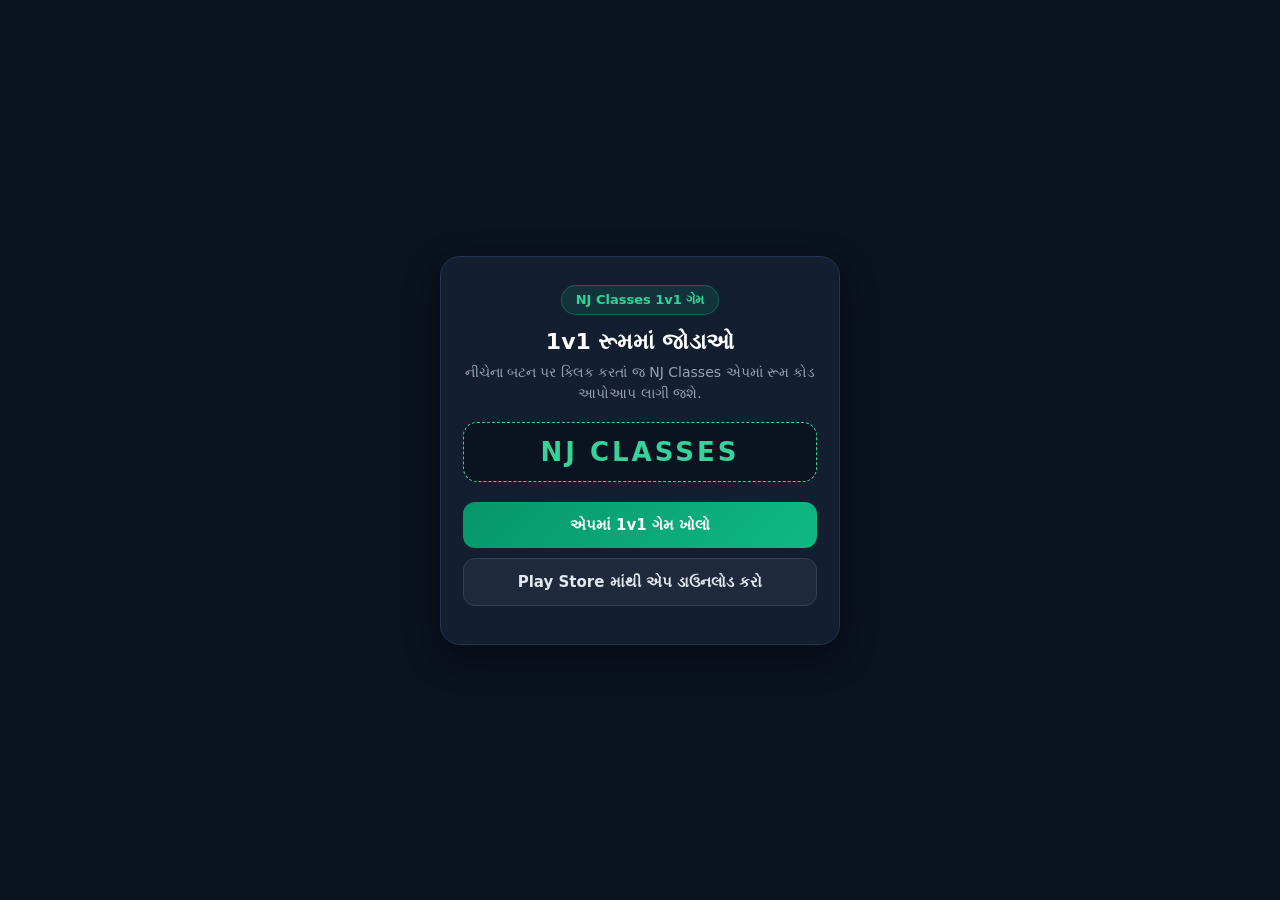
<file: 1v1/index.html>
<!DOCTYPE html>
<html lang="gu">
<head>
  <meta charset="UTF-8">
  <meta name="viewport" content="width=device-width, initial-scale=1.0">
  <title>NJ Classes — 1v1 ક્વિઝ ગેમ</title>
  <style>
    * { box-sizing: border-box; margin: 0; padding: 0; font-family: system-ui, -apple-system, sans-serif; }
    body { min-height: 100vh; display: flex; align-items: center; justify-content: center; background: #0B1220; color: #fff; padding: 20px; }
    .card { width: 100%; max-width: 400px; background: #131E31; border: 1px solid #243552; border-radius: 20px; padding: 28px 22px; text-align: center; box-shadow: 0 12px 35px rgba(0,0,0,0.4); }
    .badge { display: inline-block; background: rgba(16,185,129,0.14); color: #34D399; border: 1px solid rgba(16,185,129,0.35); padding: 6px 14px; border-radius: 999px; font-size: 13px; font-weight: 700; margin-bottom: 14px; }
    h1 { font-size: 22px; margin-bottom: 8px; }
    p { font-size: 14px; color: #94A3B8; line-height: 1.5; margin-bottom: 18px; }
    .code-box { background: #0B1220; border: 1.5px dashed #34D399; border-radius: 14px; padding: 14px; font-size: 26px; font-weight: 800; letter-spacing: 3px; color: #34D399; margin-bottom: 20px; }
    .btn { display: block; width: 100%; padding: 14px; border-radius: 12px; font-size: 15px; font-weight: 700; text-decoration: none; border: none; cursor: pointer; margin-bottom: 10px; }
    .btn-primary { background: linear-gradient(135deg, #059669, #10B981); color: #fff; }
    .btn-secondary { background: #1E293B; color: #E2E8F0; border: 1px solid #334155; }
  </style>
</head>
<body>
  <div class="card">
    <div class="badge">NJ Classes 1v1 ગેમ</div>
    <h1>1v1 રૂમમાં જોડાઓ</h1>
    <p>નીચેના બટન પર ક્લિક કરતાં જ NJ Classes એપમાં રૂમ કોડ આપોઆપ લાગી જશે.</p>
    <div class="code-box" id="codeText">---</div>
    <a id="openAppBtn" class="btn btn-primary" href="#">એપમાં 1v1 ગેમ ખોલો</a>
    <a id="playStoreBtn" class="btn btn-secondary" href="#">Play Store માંથી એપ ડાઉનલોડ કરો</a>
  </div>
  <script>
    const params = new URLSearchParams(window.location.search);
    const code = (params.get('code') || '').trim().toUpperCase();
    document.getElementById('codeText').textContent = code || 'NJ CLASSES';
    const referrerVal = encodeURIComponent('type=1v1&code=' + code);
    const playStoreUrl = 'https://play.google.com/store/apps/details?id=com.njclasses.app&referrer=' + referrerVal;
    const intentUrl = 'intent://go.njclasses.in/1v1?code=' + encodeURIComponent(code) +
      '#Intent;scheme=https;package=com.njclasses.app;S.browser_fallback_url=' + encodeURIComponent(playStoreUrl) + ';end';
    document.getElementById('openAppBtn').href = intentUrl;
    document.getElementById('playStoreBtn').href = playStoreUrl;
    if (code) { setTimeout(function () { window.location.href = intentUrl; }, 350); }
  </script>
</body>
</html>
</file>
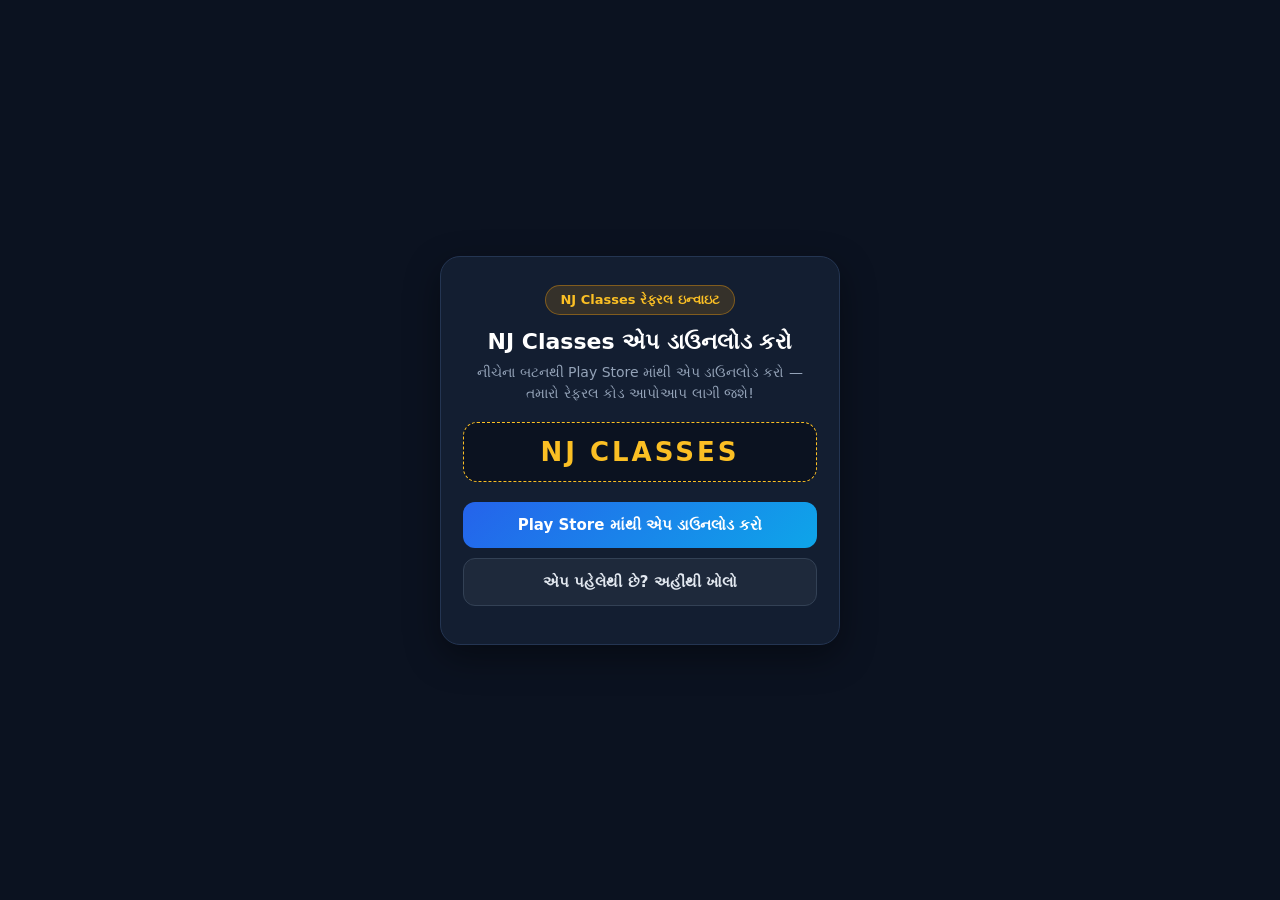
<file: ref/index.html>
<!DOCTYPE html>
<html lang="gu">
<head>
  <meta charset="UTF-8">
  <meta name="viewport" content="width=device-width, initial-scale=1.0">
  <title>NJ Classes — એપ ડાઉનલોડ કરો</title>
  <style>
    * { box-sizing: border-box; margin: 0; padding: 0; font-family: system-ui, -apple-system, sans-serif; }
    body { min-height: 100vh; display: flex; align-items: center; justify-content: center; background: #0B1220; color: #fff; padding: 20px; }
    .card { width: 100%; max-width: 400px; background: #131E31; border: 1px solid #243552; border-radius: 20px; padding: 28px 22px; text-align: center; box-shadow: 0 12px 35px rgba(0,0,0,0.4); }
    .badge { display: inline-block; background: rgba(245,158,11,0.15); color: #FBBF24; border: 1px solid rgba(245,158,11,0.4); padding: 6px 14px; border-radius: 999px; font-size: 13px; font-weight: 700; margin-bottom: 14px; }
    h1 { font-size: 22px; margin-bottom: 8px; }
    p { font-size: 14px; color: #94A3B8; line-height: 1.5; margin-bottom: 18px; }
    .code-box { background: #0B1220; border: 1.5px dashed #FBBF24; border-radius: 14px; padding: 14px; font-size: 26px; font-weight: 800; letter-spacing: 3px; color: #FBBF24; margin-bottom: 20px; }
    .btn { display: block; width: 100%; padding: 14px; border-radius: 12px; font-size: 15px; font-weight: 700; text-decoration: none; border: none; cursor: pointer; margin-bottom: 10px; }
    .btn-primary { background: linear-gradient(135deg, #2563EB, #0EA5E9); color: #fff; }
    .btn-secondary { background: #1E293B; color: #E2E8F0; border: 1px solid #334155; }
  </style>
</head>
<body>
  <div class="card">
    <div class="badge">NJ Classes રેફરલ ઇન્વાઇટ</div>
    <h1>NJ Classes એપ ડાઉનલોડ કરો</h1>
    <p>નીચેના બટનથી Play Store માંથી એપ ડાઉનલોડ કરો — તમારો રેફરલ કોડ આપોઆપ લાગી જશે!</p>
    <div class="code-box" id="codeText">---</div>
    <a id="playStoreBtn" class="btn btn-primary" href="#">Play Store માંથી એપ ડાઉનલોડ કરો</a>
    <a id="openAppBtn" class="btn btn-secondary" href="#">એપ પહેલેથી છે? અહીંથી ખોલો</a>
  </div>

  <script>
    const params = new URLSearchParams(window.location.search);
    const code = (params.get('code') || '').trim().toUpperCase();
    document.getElementById('codeText').textContent = code || 'NJ CLASSES';

    const referrerVal = encodeURIComponent('type=ref&code=' + code);
    const playStoreUrl = 'https://play.google.com/store/apps/details?id=com.njclasses.app&referrer=' + referrerVal;
    const intentUrl = 'intent://go.njclasses.in/ref?code=' + encodeURIComponent(code) +
      '#Intent;scheme=https;package=com.njclasses.app;S.browser_fallback_url=' + encodeURIComponent(playStoreUrl) + ';end';

    document.getElementById('playStoreBtn').href = playStoreUrl;
    document.getElementById('openAppBtn').href = intentUrl;

    if (code) {
      setTimeout(function () { window.location.href = playStoreUrl; }, 350);
    }
  </script>
</body>
</html>
</file>
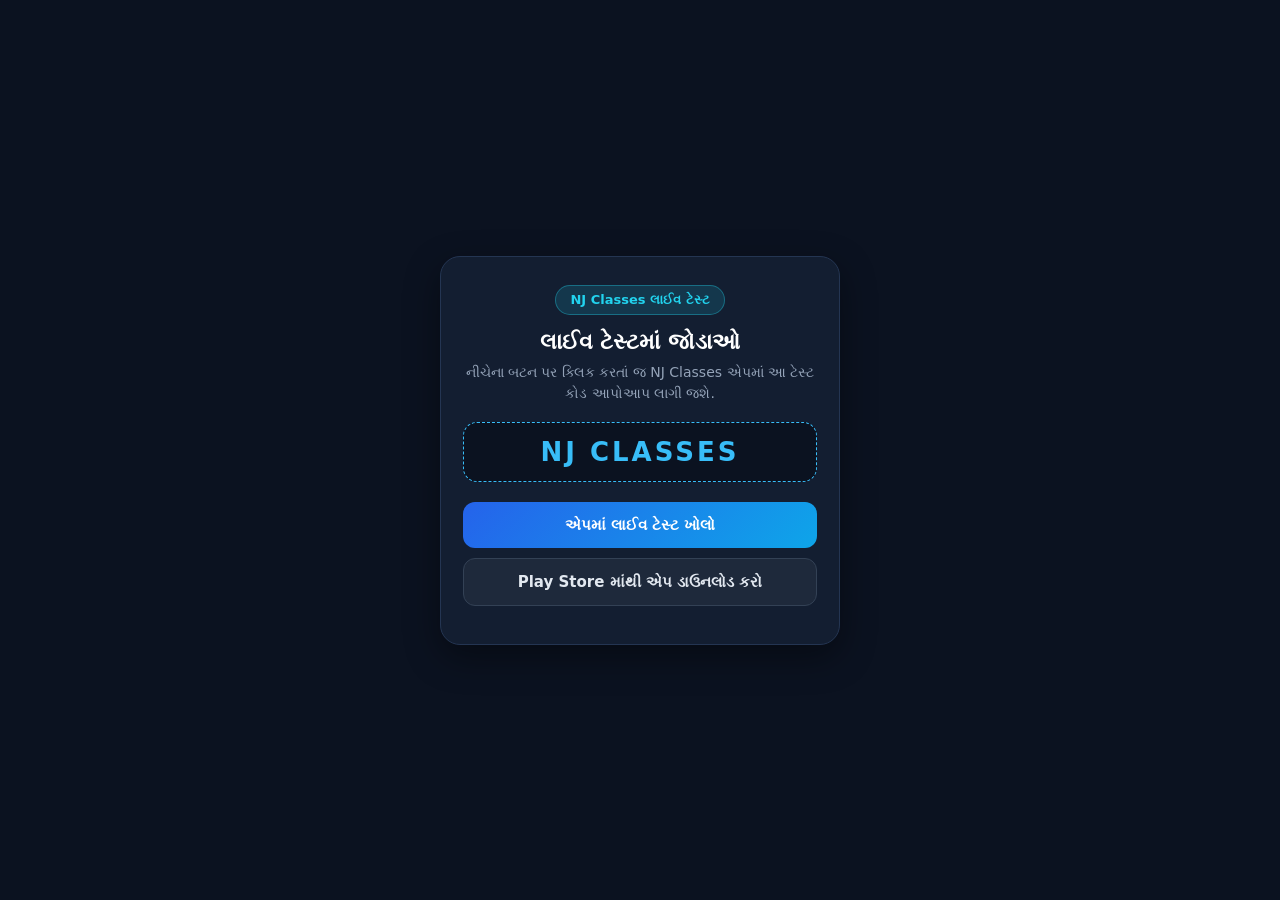
<file: test/index.html>
<!DOCTYPE html>
<html lang="gu">
<head>
  <meta charset="UTF-8">
  <meta name="viewport" content="width=device-width, initial-scale=1.0">
  <title>NJ Classes — લાઈવ ટેસ્ટ</title>
  <style>
    * { box-sizing: border-box; margin: 0; padding: 0; font-family: system-ui, -apple-system, sans-serif; }
    body { min-height: 100vh; display: flex; align-items: center; justify-content: center; background: #0B1220; color: #fff; padding: 20px; }
    .card { width: 100%; max-width: 400px; background: #131E31; border: 1px solid #243552; border-radius: 20px; padding: 28px 22px; text-align: center; box-shadow: 0 12px 35px rgba(0,0,0,0.4); }
    .badge { display: inline-block; background: rgba(34,211,238,0.14); color: #22D3EE; border: 1px solid rgba(34,211,238,0.35); padding: 6px 14px; border-radius: 999px; font-size: 13px; font-weight: 700; margin-bottom: 14px; }
    h1 { font-size: 22px; margin-bottom: 8px; }
    p { font-size: 14px; color: #94A3B8; line-height: 1.5; margin-bottom: 18px; }
    .code-box { background: #0B1220; border: 1.5px dashed #38BDF8; border-radius: 14px; padding: 14px; font-size: 26px; font-weight: 800; letter-spacing: 3px; color: #38BDF8; margin-bottom: 20px; }
    .btn { display: block; width: 100%; padding: 14px; border-radius: 12px; font-size: 15px; font-weight: 700; text-decoration: none; border: none; cursor: pointer; margin-bottom: 10px; }
    .btn-primary { background: linear-gradient(135deg, #2563EB, #0EA5E9); color: #fff; }
    .btn-secondary { background: #1E293B; color: #E2E8F0; border: 1px solid #334155; }
  </style>
</head>
<body>
  <div class="card">
    <div class="badge">NJ Classes લાઈવ ટેસ્ટ</div>
    <h1>લાઈવ ટેસ્ટમાં જોડાઓ</h1>
    <p>નીચેના બટન પર ક્લિક કરતાં જ NJ Classes એપમાં આ ટેસ્ટ કોડ આપોઆપ લાગી જશે.</p>
    <div class="code-box" id="codeText">---</div>
    <a id="openAppBtn" class="btn btn-primary" href="#">એપમાં લાઈવ ટેસ્ટ ખોલો</a>
    <a id="playStoreBtn" class="btn btn-secondary" href="#">Play Store માંથી એપ ડાઉનલોડ કરો</a>
  </div>
  <script>
    const params = new URLSearchParams(window.location.search);
    const code = (params.get('code') || '').trim().toUpperCase();
    document.getElementById('codeText').textContent = code || 'NJ CLASSES';
    const referrerVal = encodeURIComponent('type=test&code=' + code);
    const playStoreUrl = 'https://play.google.com/store/apps/details?id=com.njclasses.app&referrer=' + referrerVal;
    const intentUrl = 'intent://go.njclasses.in/test?code=' + encodeURIComponent(code) +
      '#Intent;scheme=https;package=com.njclasses.app;S.browser_fallback_url=' + encodeURIComponent(playStoreUrl) + ';end';
    document.getElementById('openAppBtn').href = intentUrl;
    document.getElementById('playStoreBtn').href = playStoreUrl;
    if (code) { setTimeout(function () { window.location.href = intentUrl; }, 350); }
  </script>
</body>
</html>
</file>
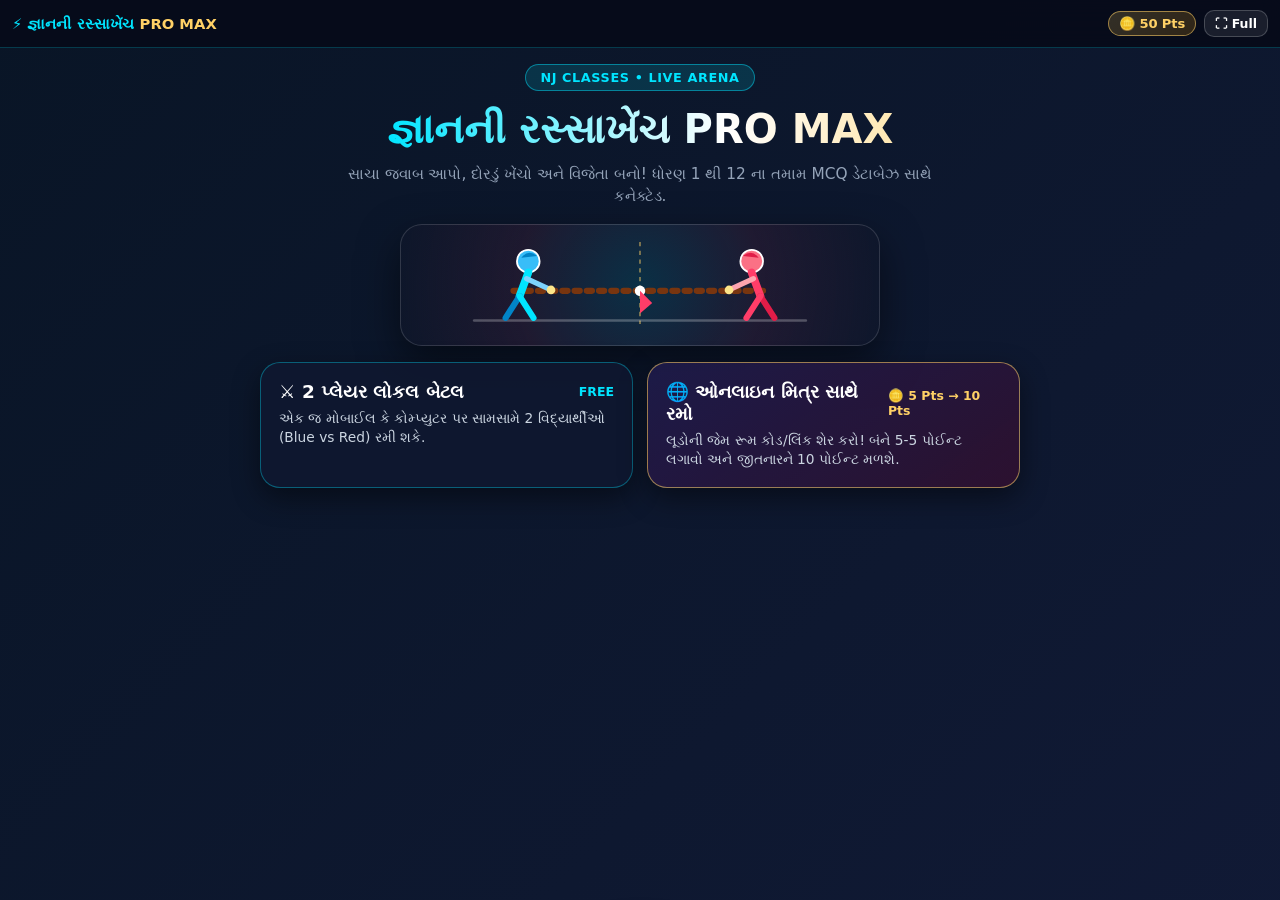
<file: game/gyan-ni-rassakhench.html>
<!DOCTYPE html>
<html lang="gu">
<head>
<meta charset="UTF-8">
<meta name="viewport" content="width=device-width, initial-scale=1.0, maximum-scale=1.0, user-scalable=no">
<title>જ્ઞાનની રસ્સાખેંચ PRO MAX — NJ Classes</title>
<style>
  :root {
    --bg-dark: #070b19;
    --card-bg: rgba(16, 24, 48, 0.86);
    --blue-main: #00e5ff;
    --blue-deep: #0066ff;
    --red-main: #ff3d68;
    --red-deep: #c9184a;
    --gold: #ffd166;
    --green: #06d6a0;
    --text-muted: #94a3b8;
  }

  * {
    box-sizing: border-box;
    font-family: 'Segoe UI', 'Noto Sans Gujarati', system-ui, -apple-system, sans-serif;
    -webkit-tap-highlight-color: transparent;
    user-select: none;
  }

  @keyframes bgShift {
    0% { background-position: 0% 50%; }
    50% { background-position: 100% 50%; }
    100% { background-position: 0% 50%; }
  }

  body {
    margin: 0;
    padding: 0;
    color: #ffffff;
    background: linear-gradient(-45deg, #060918, #0f172a, #131b3a, #091526);
    background-size: 400% 400%;
    animation: bgShift 16s ease infinite;
    width: 100vw;
    height: 100dvh;
    overflow: hidden;
    display: flex;
    flex-direction: column;
  }

  /* --- Top Status & Controls Bar --- */
  #top-bar {
    height: 48px;
    min-height: 48px;
    padding: 0 12px;
    background: rgba(7, 11, 25, 0.92);
    border-bottom: 1px solid rgba(0, 229, 255, 0.22);
    display: flex;
    align-items: center;
    justify-content: space-between;
    gap: 8px;
    z-index: 500;
    backdrop-filter: blur(12px);
  }

  .brand-pill {
    display: flex;
    align-items: center;
    gap: 6px;
    font-weight: 800;
    font-size: 0.92rem;
    color: var(--blue-main);
    white-space: nowrap;
    overflow: hidden;
    text-overflow: ellipsis;
  }

  .top-actions {
    display: flex;
    align-items: center;
    gap: 8px;
    flex-shrink: 0;
  }

  .wallet-pill {
    background: linear-gradient(135deg, rgba(255, 209, 102, 0.18), rgba(245, 158, 11, 0.18));
    border: 1px solid rgba(255, 209, 102, 0.55);
    color: var(--gold);
    padding: 4px 10px;
    border-radius: 999px;
    font-size: 0.82rem;
    font-weight: 800;
    display: flex;
    align-items: center;
    gap: 4px;
    white-space: nowrap;
  }

  .icon-pill-btn {
    background: rgba(255, 255, 255, 0.08);
    border: 1px solid rgba(255, 255, 255, 0.2);
    color: #fff;
    padding: 5px 10px;
    border-radius: 10px;
    font-size: 0.78rem;
    font-weight: 700;
    cursor: pointer;
    transition: 0.2s;
  }
  .icon-pill-btn:active { transform: scale(0.94); }
  .icon-pill-btn.danger {
    background: rgba(255, 61, 104, 0.2);
    border-color: rgba(255, 61, 104, 0.6);
    color: #ff8fa3;
  }

  /* --- Main Viewport --- */
  #game-container {
    position: relative;
    flex: 1;
    width: 100%;
    height: calc(100dvh - 48px);
    overflow: hidden;
  }

  .screen {
    position: absolute;
    inset: 0;
    display: none;
    flex-direction: column;
    align-items: center;
    padding: 16px;
    overflow-y: auto;
    overflow-x: hidden;
  }
  .screen.active {
    display: flex;
    animation: screenPop 0.32s cubic-bezier(0.22, 1, 0.36, 1);
  }

  @keyframes screenPop {
    from { opacity: 0; transform: translateY(10px) scale(0.98); }
    to { opacity: 1; transform: translateY(0) scale(1); }
  }

  /* --- Typography & Hero --- */
  .hero-badge {
    background: rgba(0, 229, 255, 0.14);
    border: 1px solid rgba(0, 229, 255, 0.45);
    color: var(--blue-main);
    padding: 5px 14px;
    border-radius: 999px;
    font-size: 0.8rem;
    font-weight: 800;
    letter-spacing: 0.6px;
    margin-bottom: 8px;
  }

  .title-neon {
    font-size: clamp(1.55rem, 4vw, 2.5rem);
    margin: 4px 0 8px;
    font-weight: 900;
    text-align: center;
    background: linear-gradient(90deg, #00e5ff, #ffffff, #ffd166, #ff3d68);
    background-size: 200% auto;
    -webkit-background-clip: text;
    -webkit-text-fill-color: transparent;
    animation: bgShift 6s linear infinite;
    line-height: 1.3;
  }

  .subtitle {
    color: var(--text-muted);
    margin: 0 0 16px;
    font-size: 0.96rem;
    text-align: center;
    max-width: 620px;
    line-height: 1.45;
  }

  /* --- Hero Tug Preview SVG --- */
  .hero-arena-preview {
    width: 100%;
    max-width: 480px;
    background: radial-gradient(circle at center, rgba(0, 229, 255, 0.12), rgba(255, 61, 104, 0.08), rgba(15, 23, 42, 0.6));
    border: 1px solid rgba(255, 255, 255, 0.14);
    border-radius: 22px;
    padding: 10px 14px;
    margin-bottom: 16px;
    box-shadow: 0 16px 40px rgba(0, 0, 0, 0.5);
  }

  /* --- Buttons & Mode Cards --- */
  .mode-cards-row {
    display: grid;
    grid-template-columns: repeat(auto-fit, minmax(250px, 1fr));
    gap: 14px;
    width: 100%;
    max-width: 760px;
    margin-bottom: 14px;
  }

  .mode-card {
    background: var(--card-bg);
    border: 1.5px solid rgba(0, 229, 255, 0.35);
    border-radius: 20px;
    padding: 18px;
    text-align: left;
    color: #fff;
    cursor: pointer;
    transition: all 0.25s ease;
    display: flex;
    flex-direction: column;
    gap: 6px;
    box-shadow: 0 10px 28px rgba(0, 0, 0, 0.45);
    position: relative;
    overflow: hidden;
  }
  .mode-card:hover {
    transform: translateY(-3px);
    border-color: var(--blue-main);
    box-shadow: 0 14px 34px rgba(0, 229, 255, 0.28);
  }
  .mode-card:active { transform: scale(0.97); }
  .mode-card.online {
    border-color: rgba(255, 209, 102, 0.55);
    background: linear-gradient(145deg, rgba(30, 27, 75, 0.9), rgba(49, 16, 47, 0.85));
  }
  .mode-card.online:hover {
    border-color: var(--gold);
    box-shadow: 0 14px 34px rgba(255, 209, 102, 0.3);
  }

  .mode-card-title {
    font-size: 1.15rem;
    font-weight: 900;
    display: flex;
    align-items: center;
    justify-content: space-between;
    gap: 8px;
  }
  .mode-card-desc {
    font-size: 0.86rem;
    color: #cbd5e1;
    line-height: 1.4;
  }

  .btn {
    background: linear-gradient(135deg, #00e5ff 0%, #0077ff 100%);
    color: #fff;
    border: none;
    padding: 13px 26px;
    font-size: 1.02rem;
    font-weight: 800;
    border-radius: 999px;
    margin: 6px;
    cursor: pointer;
    box-shadow: 0 8px 22px rgba(0, 229, 255, 0.35);
    transition: all 0.2s ease;
    display: inline-flex;
    align-items: center;
    justify-content: center;
    gap: 8px;
  }
  .btn:hover { transform: translateY(-2px); box-shadow: 0 12px 28px rgba(0, 229, 255, 0.5); }
  .btn:active { transform: scale(0.95); }
  .btn-secondary {
    background: rgba(255, 255, 255, 0.1);
    border: 1px solid rgba(255, 255, 255, 0.25);
    box-shadow: none;
  }
  .btn-danger {
    background: linear-gradient(135deg, #ff3d68 0%, #c9184a 100%);
    box-shadow: 0 8px 22px rgba(255, 61, 104, 0.38);
  }
  .btn-gold {
    background: linear-gradient(135deg, #ffd166 0%, #f59e0b 100%);
    color: #0f172a;
    box-shadow: 0 8px 22px rgba(245, 158, 11, 0.4);
  }
  .btn-green {
    background: linear-gradient(135deg, #06d6a0 0%, #059669 100%);
    color: #fff;
    box-shadow: 0 8px 22px rgba(6, 214, 160, 0.4);
  }

  /* --- Grids (Standards, Subjects, Chapters) --- */
  .grid-container {
    display: grid;
    grid-template-columns: repeat(auto-fill, minmax(145px, 1fr));
    gap: 12px;
    max-width: 860px;
    width: 100%;
    margin-bottom: 16px;
  }

  .grid-btn {
    padding: 14px 12px;
    font-size: 1rem;
    background: rgba(255, 255, 255, 0.06);
    border: 1.5px solid rgba(0, 229, 255, 0.28);
    border-radius: 16px;
    color: #fff;
    font-weight: 800;
    cursor: pointer;
    transition: all 0.2s ease;
    display: flex;
    flex-direction: column;
    align-items: center;
    justify-content: center;
    text-align: center;
    gap: 4px;
    min-height: 68px;
  }
  .grid-btn small {
    font-size: 0.74rem;
    font-weight: 600;
    color: var(--blue-main);
  }
  .grid-btn:hover, .grid-btn:active {
    background: rgba(0, 229, 255, 0.18);
    border-color: var(--blue-main);
    transform: translateY(-2px);
    box-shadow: 0 8px 20px rgba(0, 229, 255, 0.25);
  }

  /* Stream Filter Pills for Std 11 & 12 */
  .stream-tabs {
    display: flex;
    gap: 8px;
    background: rgba(255, 255, 255, 0.06);
    padding: 5px;
    border-radius: 14px;
    margin-bottom: 14px;
    border: 1px solid rgba(255, 255, 255, 0.12);
  }
  .stream-tab {
    padding: 8px 18px;
    border-radius: 10px;
    border: none;
    background: transparent;
    color: #cbd5e1;
    font-weight: 800;
    font-size: 0.9rem;
    cursor: pointer;
    transition: 0.2s;
  }
  .stream-tab.active {
    background: linear-gradient(135deg, #00e5ff, #0077ff);
    color: #fff;
    box-shadow: 0 4px 14px rgba(0, 229, 255, 0.35);
  }

  /* --- Online Lobby Card --- */
  .lobby-box {
    width: 100%;
    max-width: 560px;
    background: var(--card-bg);
    border: 1.5px solid rgba(255, 209, 102, 0.4);
    border-radius: 22px;
    padding: 20px;
    margin-bottom: 14px;
    box-shadow: 0 18px 44px rgba(0, 0, 0, 0.55);
  }

  .stake-row {
    display: flex;
    gap: 8px;
    justify-content: center;
    margin: 12px 0;
    flex-wrap: wrap;
  }
  .stake-chip {
    padding: 8px 16px;
    border-radius: 12px;
    border: 1.5px solid rgba(255, 209, 102, 0.35);
    background: rgba(255, 209, 102, 0.08);
    color: var(--gold);
    font-weight: 800;
    cursor: pointer;
    transition: 0.2s;
  }
  .stake-chip.active {
    background: var(--gold);
    color: #0f172a;
    border-color: #fff;
    box-shadow: 0 0 16px rgba(255, 209, 102, 0.6);
  }

  .room-code-display {
    font-size: 2.2rem;
    font-weight: 900;
    letter-spacing: 6px;
    color: var(--gold);
    background: rgba(0, 0, 0, 0.45);
    border: 2px dashed rgba(255, 209, 102, 0.7);
    border-radius: 16px;
    padding: 12px 20px;
    text-align: center;
    margin: 12px 0;
  }

  .code-input {
    width: 100%;
    padding: 13px 16px;
    border-radius: 14px;
    border: 2px solid rgba(0, 229, 255, 0.45);
    background: rgba(7, 11, 25, 0.85);
    color: #fff;
    font-size: 1.2rem;
    font-weight: 800;
    text-align: center;
    letter-spacing: 3px;
    text-transform: uppercase;
    outline: none;
    margin-bottom: 10px;
  }
  .code-input:focus { border-color: var(--gold); }

  /* --- TUG OF WAR ARENA (Ultra Smooth SVG + Physics) --- */
  #game-area {
    padding: 0;
    overflow: hidden;
    display: none;
    flex-direction: column;
    justify-content: space-between;
    background: radial-gradient(circle at 50% 42%, rgba(255, 255, 255, 0.06), transparent 70%);
  }
  #game-area.active { display: flex; }

  /* Top Tug-of-War Visual Stage */
  #tug-stage {
    position: relative;
    width: 100%;
    height: 175px;
    min-height: 155px;
    background: linear-gradient(180deg, rgba(10, 16, 36, 0.95) 0%, rgba(15, 23, 42, 0.78) 100%);
    border-bottom: 2px solid rgba(255, 255, 255, 0.14);
    overflow: hidden;
    flex-shrink: 0;
  }

  /* Blue & Red Territory Glow */
  .territory-blue {
    position: absolute;
    left: 0; top: 0; bottom: 0; width: 50%;
    background: linear-gradient(90deg, rgba(0, 229, 255, 0.18), transparent);
    pointer-events: none;
  }
  .territory-red {
    position: absolute;
    right: 0; top: 0; bottom: 0; width: 50%;
    background: linear-gradient(-90deg, rgba(255, 61, 104, 0.18), transparent);
    pointer-events: none;
  }

  /* Win Zones & Center Line */
  .win-zone-left {
    position: absolute; left: 0; top: 0; bottom: 0; width: 10%;
    background: repeating-linear-gradient(45deg, rgba(0, 229, 255, 0.25), rgba(0, 229, 255, 0.25) 8px, transparent 8px, transparent 16px);
    border-right: 2px solid var(--blue-main);
  }
  .win-zone-right {
    position: absolute; right: 0; top: 0; bottom: 0; width: 10%;
    background: repeating-linear-gradient(-45deg, rgba(255, 61, 104, 0.25), rgba(255, 61, 104, 0.25) 8px, transparent 8px, transparent 16px);
    border-left: 2px solid var(--red-main);
  }
  #center-line {
    position: absolute; left: 50%; top: 10px; bottom: 10px; width: 3px;
    transform: translateX(-50%);
    border-left: 2px dashed rgba(255, 209, 102, 0.65);
    z-index: 2;
  }

  /* Score HUD inside Stage */
  .arena-hud {
    position: relative;
    z-index: 20;
    display: flex;
    justify-content: space-between;
    align-items: center;
    padding: 8px 14px;
    gap: 8px;
  }
  .hud-player {
    display: flex;
    align-items: center;
    gap: 8px;
    background: rgba(7, 11, 25, 0.8);
    padding: 5px 12px;
    border-radius: 12px;
    border: 1.5px solid rgba(0, 229, 255, 0.5);
    font-weight: 800;
    font-size: 0.88rem;
  }
  .hud-player.p2 {
    border-color: rgba(255, 61, 104, 0.55);
  }
  .hud-score {
    background: var(--gold);
    color: #0f172a;
    padding: 2px 8px;
    border-radius: 8px;
    font-weight: 900;
  }
  .hud-center-info {
    background: rgba(255, 255, 255, 0.1);
    border: 1px solid rgba(255, 255, 255, 0.2);
    padding: 4px 12px;
    border-radius: 999px;
    font-size: 0.78rem;
    font-weight: 800;
    color: var(--gold);
    white-space: nowrap;
  }

  /* Ground Track */
  .ground-line {
    position: absolute;
    bottom: 14px;
    left: 4%;
    right: 4%;
    height: 4px;
    border-radius: 4px;
    background: linear-gradient(90deg, var(--blue-main), rgba(255,255,255,0.25), var(--red-main));
    z-index: 1;
  }

  /* Moving Tug Rig (Rope + Flag + Blue & Red Pullers) */
  #tug-rig {
    position: absolute;
    bottom: 14px;
    left: 50%;
    transform: translateX(-50%);
    width: 340px;
    height: 112px;
    transition: left 0.42s cubic-bezier(0.22, 1.4, 0.36, 1);
    z-index: 10;
    pointer-events: none;
  }

  @keyframes pullStrainLeft {
    0%, 100% { transform: rotate(-10deg) translateY(0px); }
    50% { transform: rotate(-16deg) translateY(-2px); }
  }
  @keyframes pullStrainRight {
    0%, 100% { transform: rotate(10deg) translateY(0px); }
    50% { transform: rotate(16deg) translateY(-2px); }
  }
  @keyframes flagWave {
    0%, 100% { transform: rotate(-6deg) scaleY(1); }
    50% { transform: rotate(8deg) scaleY(0.92); }
  }

  .char-blue-group {
    transform-origin: 65px 96px;
    animation: pullStrainLeft 0.75s ease-in-out infinite;
  }
  .char-red-group {
    transform-origin: 275px 96px;
    animation: pullStrainRight 0.75s ease-in-out infinite 0.35s;
  }
  .center-flag-group {
    transform-origin: 170px 62px;
    animation: flagWave 0.6s ease-in-out infinite;
  }

  /* Dust Burst Particle */
  .dust-burst {
    position: absolute;
    bottom: 16px;
    width: 14px;
    height: 14px;
    border-radius: 50%;
    background: rgba(255, 255, 255, 0.75);
    pointer-events: none;
    animation: dustFade 0.55s ease-out forwards;
    z-index: 15;
  }
  @keyframes dustFade {
    0% { opacity: 0.9; transform: scale(0.5) translateY(0); }
    100% { opacity: 0; transform: scale(2.2) translateY(-18px); }
  }

  /* --- Question & Options Deck --- */
  #battle-deck {
    flex: 1;
    width: 100%;
    display: flex;
    flex-direction: column;
    padding: 10px 12px 12px;
    gap: 10px;
    overflow-y: auto;
  }

  #qbox-center {
    background: rgba(15, 23, 42, 0.92);
    border: 2px solid var(--gold);
    border-radius: 16px;
    padding: 12px 16px;
    font-size: clamp(1rem, 2.5vw, 1.28rem);
    font-weight: 800;
    text-align: center;
    color: #fff;
    box-shadow: 0 8px 24px rgba(0, 0, 0, 0.5);
    display: none;
  }

  .split-players {
    flex: 1;
    display: grid;
    grid-template-columns: 1fr 1fr;
    gap: 12px;
    width: 100%;
    min-height: 0;
  }

  /* Single-player Online Mode uses full width comfortably */
  .split-players.single-online {
    grid-template-columns: 1fr;
    max-width: 680px;
    margin: 0 auto;
  }

  @media (max-width: 680px) {
    .split-players:not(.single-online) {
      grid-template-columns: 1fr;
      overflow-y: auto;
    }
    #tug-stage { height: 148px; min-height: 148px; }
  }

  .player-panel {
    background: rgba(15, 23, 42, 0.78);
    border: 1.5px solid rgba(0, 229, 255, 0.35);
    border-radius: 18px;
    padding: 12px;
    display: flex;
    flex-direction: column;
    gap: 8px;
    transition: background 0.25s;
  }
  .player-panel.p2 {
    border-color: rgba(255, 61, 104, 0.4);
  }

  .panel-q {
    background: rgba(7, 11, 25, 0.85);
    border-left: 4px solid var(--blue-main);
    padding: 10px 12px;
    border-radius: 12px;
    font-size: 1.02rem;
    font-weight: 800;
    color: #e0f2fe;
    line-height: 1.4;
  }
  .player-panel.p2 .panel-q {
    border-left-color: var(--red-main);
    color: #ffe4e6;
  }

  .options-grid {
    display: grid;
    grid-template-columns: 1fr 1fr;
    gap: 8px;
    margin-top: auto;
  }
  @media (max-width: 480px) {
    .options-grid { grid-template-columns: 1fr; }
  }

  .opt-btn {
    background: rgba(255, 255, 255, 0.08);
    border: 1.5px solid rgba(255, 255, 255, 0.22);
    color: #fff;
    padding: 11px 14px;
    border-radius: 12px;
    font-size: 0.96rem;
    font-weight: 700;
    cursor: pointer;
    text-align: left;
    transition: all 0.16s ease;
    display: flex;
    align-items: center;
    gap: 8px;
  }
  .opt-btn:hover {
    background: rgba(0, 229, 255, 0.18);
    border-color: var(--blue-main);
  }
  .player-panel.p2 .opt-btn:hover {
    background: rgba(255, 61, 104, 0.18);
    border-color: var(--red-main);
  }
  .opt-btn:active { transform: scale(0.96); }

  .opt-tag {
    width: 24px;
    height: 24px;
    border-radius: 7px;
    background: rgba(255, 255, 255, 0.14);
    display: inline-flex;
    align-items: center;
    justify-content: center;
    font-size: 0.78rem;
    font-weight: 900;
    flex-shrink: 0;
  }

  .flash-green { animation: flashG 0.45s ease; }
  .flash-red { animation: flashR 0.45s ease; }
  @keyframes flashG { 0% { background: rgba(6, 214, 160, 0.45); } 100% { background: rgba(15, 23, 42, 0.78); } }
  @keyframes flashR { 0% { background: rgba(255, 61, 104, 0.45); } 100% { background: rgba(15, 23, 42, 0.78); } }

  /* Loader & Toast */
  .loader {
    border: 4px solid rgba(255,255,255,0.12);
    border-top: 4px solid var(--blue-main);
    border-right: 4px solid var(--red-main);
    border-radius: 50%;
    width: 52px;
    height: 52px;
    animation: spin 0.9s linear infinite;
    margin: 24px auto;
  }
  @keyframes spin { to { transform: rotate(360deg); } }

  #toast {
    position: fixed;
    bottom: 18px;
    left: 50%;
    transform: translateX(-50%) translateY(80px);
    background: rgba(15, 23, 42, 0.96);
    border: 1.5px solid var(--gold);
    color: #fff;
    padding: 10px 20px;
    border-radius: 999px;
    font-weight: 800;
    font-size: 0.9rem;
    z-index: 9999;
    transition: transform 0.3s ease;
    box-shadow: 0 10px 30px rgba(0,0,0,0.6);
    white-space: nowrap;
    max-width: 92vw;
    overflow: hidden;
    text-overflow: ellipsis;
  }
  #toast.show { transform: translateX(-50%) translateY(0); }
</style>
</head>
<body>

<!-- Top Compact HUD Bar -->
<div id="top-bar">
  <div class="brand-pill">⚡ જ્ઞાનની રસ્સાખેંચ <span style="color:var(--gold);">PRO MAX</span></div>
  <div class="top-actions">
    <div class="wallet-pill" id="wallet-display" title="તમારા ઉપલબ્ધ પોઈન્ટ્સ">🪙 <span id="user-points">50</span> Pts</div>
    <button class="icon-pill-btn" id="fs-btn" onclick="playClick(); toggleFullscreen()">⛶ Full</button>
    <button class="icon-pill-btn danger" id="quit-match-btn" style="display:none;" onclick="playClick(); quitCurrentMatch()">✖ Exit</button>
  </div>
</div>

<div id="game-container">

  <!-- 1. MAIN MENU -->
  <div id="main-menu" class="screen active">
    <div class="hero-badge">NJ CLASSES • LIVE ARENA</div>
    <h1 class="title-neon">જ્ઞાનની રસ્સાખેંચ PRO MAX</h1>
    <p class="subtitle">સાચા જવાબ આપો, દોરડું ખેંચો અને વિજેતા બનો! ધોરણ 1 થી 12 ના તમામ MCQ ડેટાબેઝ સાથે કનેક્ટેડ.</p>

    <!-- Animated SVG Tug-of-War Preview -->
    <div class="hero-arena-preview">
      <svg viewBox="0 0 420 110" width="100%" height="96">
        <defs>
          <linearGradient id="ropeGrad" x1="0%" y1="0%" x2="100%" y2="0%">
            <stop offset="0%" stop-color="#ffd166"/>
            <stop offset="50%" stop-color="#f59e0b"/>
            <stop offset="100%" stop-color="#ffd166"/>
          </linearGradient>
        </defs>
        <line x1="210" y1="8" x2="210" y2="102" stroke="rgba(255,209,102,0.5)" stroke-width="2" stroke-dasharray="5,5"/>
        <line x1="20" y1="98" x2="400" y2="98" stroke="rgba(255,255,255,0.25)" stroke-width="3" stroke-linecap="round"/>
        <!-- Braided Rope -->
        <line x1="65" y1="64" x2="355" y2="64" stroke="url(#ropeGrad)" stroke-width="7" stroke-linecap="round"/>
        <line x1="65" y1="64" x2="355" y2="64" stroke="#78350f" stroke-width="7" stroke-dasharray="6,8" stroke-linecap="round"/>
        <!-- Center Red Flag -->
        <g class="center-flag-group" style="transform-origin:210px 64px;">
          <circle cx="210" cy="64" r="6" fill="#fff"/>
          <polygon points="210,64 224,78 210,90" fill="#ff3d68"/>
        </g>
        <!-- Blue Team Character (Left) -->
        <g class="char-blue-group" style="transform-origin:85px 96px;">
          <circle cx="82" cy="30" r="13" fill="#38bdf8" stroke="#fff" stroke-width="2"/>
          <path d="M74 26 Q82 16 92 24" fill="#0284c7"/>
          <line x1="82" y1="43" x2="72" y2="70" stroke="#00e5ff" stroke-width="9" stroke-linecap="round"/>
          <line x1="72" y1="70" x2="56" y2="95" stroke="#0284c7" stroke-width="7" stroke-linecap="round"/>
          <line x1="72" y1="70" x2="88" y2="95" stroke="#00e5ff" stroke-width="7" stroke-linecap="round"/>
          <line x1="80" y1="50" x2="108" y2="63" stroke="#7dd3fc" stroke-width="6" stroke-linecap="round"/>
          <circle cx="108" cy="63" r="5" fill="#fde68a"/>
        </g>
        <!-- Red Team Character (Right) -->
        <g class="char-red-group" style="transform-origin:335px 96px;">
          <circle cx="338" cy="30" r="13" fill="#fb7185" stroke="#fff" stroke-width="2"/>
          <path d="M328 24 Q338 16 346 26" fill="#e11d48"/>
          <line x1="338" y1="43" x2="348" y2="70" stroke="#ff3d68" stroke-width="9" stroke-linecap="round"/>
          <line x1="348" y1="70" x2="364" y2="95" stroke="#e11d48" stroke-width="7" stroke-linecap="round"/>
          <line x1="348" y1="70" x2="332" y2="95" stroke="#ff3d68" stroke-width="7" stroke-linecap="round"/>
          <line x1="340" y1="50" x2="312" y2="63" stroke="#fda4af" stroke-width="6" stroke-linecap="round"/>
          <circle cx="312" cy="63" r="5" fill="#fde68a"/>
        </g>
      </svg>
    </div>

    <div class="mode-cards-row">
      <div class="mode-card" onclick="playClick(); openLocalSetup()">
        <div class="mode-card-title">
          <span>⚔️ 2 પ્લેયર લોકલ બેટલ</span>
          <span style="font-size:0.78rem; color:var(--blue-main);">FREE</span>
        </div>
        <div class="mode-card-desc">એક જ મોબાઈલ કે કોમ્પ્યુટર પર સામસામે 2 વિદ્યાર્થીઓ (Blue vs Red) રમી શકે.</div>
      </div>

      <div class="mode-card online" onclick="playClick(); openOnlineLobby()">
        <div class="mode-card-title">
          <span>🌐 ઓનલાઇન મિત્ર સાથે રમો</span>
          <span style="font-size:0.78rem; color:var(--gold);">🪙 5 Pts → 10 Pts</span>
        </div>
        <div class="mode-card-desc">લૂડોની જેમ રૂમ કોડ/લિંક શેર કરો! બંને 5-5 પોઈન્ટ લગાવો અને જીતનારને 10 પોઈન્ટ મળશે.</div>
      </div>
    </div>
  </div>

  <!-- 2. STANDARD SELECT -->
  <div id="std-select" class="screen">
    <h1 class="title-neon">ધોરણ પસંદ કરો</h1>
    <p class="subtitle" id="std-select-sub">તમારું ધોરણ પસંદ કરો (STD 1 થી 12)</p>
    <div class="grid-container" id="std-grid"></div>
    <button class="btn btn-secondary" onclick="playClick(); showScreen('main-menu')">← પાછા જાઓ</button>
  </div>

  <!-- 3. MODE SELECT FOR CHOSEN STANDARD -->
  <div id="std-mode-select" class="screen">
    <h1 class="title-neon" id="std-mode-title">ધોરણ 10 - મોડ પસંદ કરો</h1>
    <p class="subtitle">સ્માર્ટ ગણિત અથવા પાઠ્યપુસ્તકના પ્રકરણ મુજબ MCQ ડેટાબેઝ પસંદ કરો</p>

    <div class="mode-cards-row">
      <div class="mode-card" onclick="playClick(); startDynamicMathMode()">
        <div class="mode-card-title"><span>🧮 સ્માર્ટ ગણિત (Normal Mode)</span></div>
        <div class="mode-card-desc">ધોરણ મુજબ ઓટોમેટિક ગણિતના ઝડપી પ્રશ્નો (અનલિમિટેડ પ્રેક્ટિસ).</div>
      </div>

      <div class="mode-card" id="btn-textbook-mode" onclick="playClick(); openSubjectSelect()" style="border-color: rgba(6, 214, 160, 0.55);">
        <div class="mode-card-title">
          <span>📚 પાઠ્યપુસ્તક (MCQ Database)</span>
          <span style="font-size:0.75rem; color:var(--green);">CHAPTER-WISE</span>
        </div>
        <div class="mode-card-desc">વિષય અને પ્રકરણ પસંદ કરીને પાઠ્યપુસ્તકના અસલી MCQ સાથે રમો.</div>
      </div>

      <div class="mode-card online" id="btn-mix-mode" onclick="playClick(); loadAllSubjectsMix()">
        <div class="mode-card-title"><span>🔥 મિક્સ મહાસંગ્રામ</span></div>
        <div class="mode-card-desc">આ ધોરણના તમામ વિષયોના મિક્સ MCQ પ્રશ્નોનો મહામુકાબલો!</div>
      </div>
    </div>

    <button class="btn btn-secondary" onclick="playClick(); showScreen('std-select')">← ધોરણ બદલો</button>
  </div>

  <!-- 4. SUBJECT SELECT (With Science / Commerce / Arts Tabs for Std 11 & 12) -->
  <div id="subject-select" class="screen">
    <h1 class="title-neon" id="subject-screen-title">વિષય પસંદ કરો</h1>
    <div class="stream-tabs" id="stream-tabs" style="display:none;">
      <button class="stream-tab active" data-stream="science" onclick="switchStream('science')">સાયન્સ</button>
      <button class="stream-tab" data-stream="commerce" onclick="switchStream('commerce')">કોમર્સ</button>
      <button class="stream-tab" data-stream="arts" onclick="switchStream('arts')">આર્ટ્સ</button>
    </div>
    <div class="grid-container" id="subject-grid"></div>
    <button class="btn btn-secondary" onclick="playClick(); showScreen('std-mode-select')">← પાછા જાઓ</button>
  </div>

  <!-- 5. CHAPTER SELECT -->
  <div id="chapter-select" class="screen">
    <h1 class="title-neon" id="selected-sub-title">પ્રકરણ પસંદ કરો</h1>
    <p class="subtitle">કોઈ એક પ્રકરણ પસંદ કરો અથવા બધા પ્રકરણ મિક્સ રમો</p>
    <div class="grid-container" id="chapter-grid"></div>
    <button class="btn btn-secondary" onclick="playClick(); showScreen('subject-select')">← વિષય બદલો</button>
  </div>

  <!-- 6. QUESTION STYLE SELECT (Local Mode) -->
  <div id="q-mode-select" class="screen">
    <h1 class="title-neon">પ્રશ્નની સ્ટાઇલ પસંદ કરો</h1>
    <p class="subtitle">બંને પ્લેયરને એક જ પ્રશ્ન આપવો છે કે અલગ-અલગ?</p>
    <div class="mode-cards-row">
      <div class="mode-card" onclick="playClick(); launchLocalBattle('same')">
        <div class="mode-card-title"><span>🎯 બંને માટે એક જ પ્રશ્ન</span></div>
        <div class="mode-card-desc">વચ્ચે એક જ પ્રશ્ન આવશે — જે પહેલા સાચો જવાબ આપશે તે દોરડું ખેંચશે!</div>
      </div>
      <div class="mode-card online" onclick="playClick(); launchLocalBattle('different')">
        <div class="mode-card-title"><span>⚔️ બંને માટે અલગ-અલગ પ્રશ્ન</span></div>
        <div class="mode-card-desc">Blue અને Red બંને ખેલાડીઓને પોતાના અલગ પ્રશ્નો મળશે — ઝડપથી ઉકેલો!</div>
      </div>
    </div>
    <button class="btn btn-secondary" onclick="playClick(); showScreen('std-mode-select')">← પાછા જાઓ</button>
  </div>

  <!-- 7. ONLINE 1v1 MULTIPLAYER LOBBY -->
  <div id="online-lobby" class="screen">
    <h1 class="title-neon">🌐 ઓનલાઇન 1v1 ચેલેન્જ</h1>
    <p class="subtitle">મિત્ર સાથે લિંક/કોડ શેર કરો • બંને 5-5 પોઈન્ટ લગાવો અને જીતનારને 10 પોઈન્ટ મળશે!</p>

    <!-- Create vs Join Tabs -->
    <div class="stream-tabs">
      <button class="stream-tab active" id="tab-create-room" onclick="switchLobbyTab('create')">➕ નવો રૂમ બનાવો</button>
      <button class="stream-tab" id="tab-join-room" onclick="switchLobbyTab('join')">🔑 કોડથી જોડાઓ</button>
    </div>

    <!-- Create Room Panel -->
    <div class="lobby-box" id="lobby-create-panel">
      <div style="font-weight:800; color:var(--blue-main); margin-bottom:6px;">૧. એન્ટ્રી પોઈન્ટ્સ પસંદ કરો (Stake):</div>
      <div class="stake-row">
        <button class="stake-chip active" onclick="selectStake(5, this)">🪙 5 Pts (જીત: 10)</button>
        <button class="stake-chip" onclick="selectStake(10, this)">🪙 10 Pts (જીત: 20)</button>
        <button class="stake-chip" onclick="selectStake(20, this)">🪙 20 Pts (જીત: 40)</button>
      </div>

      <div style="font-weight:800; color:var(--blue-main); margin:10px 0 6px;">૨. પ્રશ્ન વિષય પસંદ કરો:</div>
      <div style="display:flex; gap:8px; flex-wrap:wrap; margin-bottom:12px;">
        <select id="online-std-select" class="code-input" style="font-size:0.95rem; letter-spacing:0; text-transform:none; flex:1;" onchange="populateOnlineSubjects()">
        </select>
        <select id="online-sub-select" class="code-input" style="font-size:0.95rem; letter-spacing:0; text-transform:none; flex:1;">
          <option value="math_auto">🧮 સ્માર્ટ ગણિત (Auto)</option>
        </select>
      </div>

      <div id="create-room-action" style="text-align:center;">
        <button class="btn btn-gold" onclick="playClick(); createOnlineRoom()" style="width:100%;">🚀 રૂમ બનાવો અને 5 પોઈન્ટ લગાવો</button>
      </div>

      <!-- Waiting for Friend Box -->
      <div id="waiting-room-box" style="display:none; text-align:center; margin-top:12px;">
        <div style="color:var(--green); font-weight:800; font-size:0.92rem;">✅ રૂમ તૈયાર છે! નીચેનો કોડ અથવા લિંક મિત્રને મોકલો:</div>
        <div class="room-code-display" id="created-room-code">NJ0000</div>
        <div style="font-size:0.84rem; color:#cbd5e1; margin-bottom:10px;">
          મિત્ર તેના મોબાઈલમાં <b>જ્ઞાનની રસ્સાખેંચ → ઓનલાઇન મિત્ર સાથે રમો → કોડથી જોડાઓ</b> માં આ કોડ નાખશે એટલે તરત મેચ શરૂ થશે!
        </div>
        <div style="display:flex; gap:8px; justify-content:center; flex-wrap:wrap;">
          <button class="btn btn-green" onclick="playClick(); shareRoomInvite()">📲 WhatsApp / લિંક શેર કરો</button>
          <button class="btn btn-secondary" onclick="playClick(); copyRoomCode()">📋 કોડ કોપી કરો</button>
          <button class="btn btn-danger" onclick="playClick(); cancelCreatedRoom()">✖ રદ કરો (પોઈન્ટ પાછા)</button>
        </div>
        <div class="loader" style="width:36px; height:36px; margin:14px auto 4px;"></div>
        <div style="font-size:0.82rem; color:var(--gold);">મિત્ર જોડાય તેની રાહ જોવાઈ રહી છે...</div>
      </div>
    </div>

    <!-- Join Room Panel -->
    <div class="lobby-box" id="lobby-join-panel" style="display:none; text-align:center;">
      <div style="font-weight:800; color:var(--gold); margin-bottom:8px;">મિત્રએ મોકલેલો 6-અંકનો રૂમ કોડ નાખો:</div>
      <input type="text" id="join-code-input" class="code-input" maxlength="8" placeholder="દા.ત. NJ4829">
      <div style="font-size:0.84rem; color:#cbd5e1; margin-bottom:12px;">
        જોડાવા પર તમારા ખાતામાંથી મિત્ર જેટલા જ (5) પોઈન્ટ કપાશે અને જીતનારને બંનેના મળીને 10 પોઈન્ટ મળશે!
      </div>
      <button class="btn btn-green" onclick="playClick(); joinOnlineRoom()" style="width:100%;">⚔️ પોઈન્ટ લગાવીને મેચમાં જોડાઓ</button>
    </div>

    <button class="btn btn-secondary" onclick="playClick(); showScreen('main-menu')">← મુખ્ય મેનુ</button>
  </div>

  <!-- 8. LOADING SCREEN -->
  <div id="loading-screen" class="screen" style="justify-content:center;">
    <h1 class="title-neon" id="loading-title">પ્રશ્નો લોડ થઈ રહ્યા છે...</h1>
    <div class="loader"></div>
  </div>

  <!-- 9. LIVE TUG-OF-WAR GAME ARENA -->
  <div id="game-area" class="screen">
    <div id="tug-stage">
      <div class="territory-blue"></div>
      <div class="territory-red"></div>
      <div class="win-zone-left"></div>
      <div class="win-zone-right"></div>
      <div id="center-line"></div>
      <div class="ground-line"></div>

      <!-- HUD -->
      <div class="arena-hud">
        <div class="hud-player p1">
          <span id="p1-name">🔵 Blue</span>
          <span class="hud-score" id="p1-score">0</span>
        </div>
        <div class="hud-center-info" id="arena-match-badge">⚔️ LIVE</div>
        <div class="hud-player p2">
          <span class="hud-score" id="p2-score">0</span>
          <span id="p2-name">🔴 Red</span>
        </div>
      </div>

      <!-- Animated SVG Rope & Pulling Characters -->
      <div id="tug-rig">
        <svg viewBox="0 0 340 112" width="100%" height="100%">
          <!-- Main Rope -->
          <line x1="25" y1="68" x2="315" y2="68" stroke="#ffd166" stroke-width="7" stroke-linecap="round"/>
          <line x1="25" y1="68" x2="315" y2="68" stroke="#92400e" stroke-width="7" stroke-dasharray="6,8" stroke-linecap="round"/>
          <!-- Center Knot & Flag -->
          <g class="center-flag-group">
            <circle cx="170" cy="68" r="7" fill="#ffffff" stroke="#ff3d68" stroke-width="2.5"/>
            <polygon points="170,68 184,84 170,96" fill="#ff3d68"/>
          </g>
          <!-- Player 1 Blue Puller -->
          <g class="char-blue-group">
            <circle cx="62" cy="30" r="13" fill="#38bdf8" stroke="#ffffff" stroke-width="2"/>
            <path d="M53 26 Q62 15 73 24" fill="#0284c7"/>
            <!-- Torso leaning back -->
            <line x1="62" y1="43" x2="52" y2="73" stroke="#00e5ff" stroke-width="9" stroke-linecap="round"/>
            <!-- Legs braced -->
            <line x1="52" y1="73" x2="34" y2="100" stroke="#0284c7" stroke-width="7" stroke-linecap="round"/>
            <line x1="52" y1="73" x2="70" y2="100" stroke="#00e5ff" stroke-width="7" stroke-linecap="round"/>
            <!-- Arms pulling rope -->
            <line x1="60" y1="52" x2="92" y2="67" stroke="#7dd3fc" stroke-width="6" stroke-linecap="round"/>
            <circle cx="92" cy="67" r="5" fill="#fde68a"/>
          </g>
          <!-- Player 2 Red Puller -->
          <g class="char-red-group">
            <circle cx="278" cy="30" r="13" fill="#fb7185" stroke="#ffffff" stroke-width="2"/>
            <path d="M267 24 Q278 15 287 26" fill="#e11d48"/>
            <!-- Torso leaning back -->
            <line x1="278" y1="43" x2="288" y2="73" stroke="#ff3d68" stroke-width="9" stroke-linecap="round"/>
            <!-- Legs braced -->
            <line x1="288" y1="73" x2="306" y2="100" stroke="#e11d48" stroke-width="7" stroke-linecap="round"/>
            <line x1="288" y1="73" x2="270" y2="100" stroke="#ff3d68" stroke-width="7" stroke-linecap="round"/>
            <!-- Arms pulling rope -->
            <line x1="280" y1="52" x2="248" y2="67" stroke="#fda4af" stroke-width="6" stroke-linecap="round"/>
            <circle cx="248" cy="67" r="5" fill="#fde68a"/>
          </g>
        </svg>
      </div>
    </div>

    <!-- Battle Questions & Options Deck -->
    <div id="battle-deck">
      <div id="qbox-center">પ્રશ્ન લોડ થઈ રહ્યો છે...</div>

      <div class="split-players" id="split-players-container">
        <!-- Player 1 Side -->
        <div class="player-panel p1" id="player1-side">
          <div class="panel-q" id="qbox-p1">🔵 Blue પ્રશ્ન...</div>
          <div class="options-grid" id="p1-options"></div>
        </div>

        <!-- Player 2 Side (Hidden in Online 1v1 mode because P2 plays on their own phone) -->
        <div class="player-panel p2" id="player2-side">
          <div class="panel-q" id="qbox-p2">🔴 Red પ્રશ્ન...</div>
          <div class="options-grid" id="p2-options"></div>
        </div>
      </div>
    </div>
  </div>

  <!-- 10. WINNER SCREEN -->
  <div id="win-screen" class="screen" style="justify-content:center; text-align:center;">
    <div class="hero-badge" id="win-reward-badge">🏆 VICTORY</div>
    <h1 class="title-neon" id="win-text" style="font-size:clamp(2rem, 5vw, 3.2rem);">વિજેતા!</h1>
    <p class="subtitle" id="win-subtext">શાનદાર પ્રદર્શન!</p>
    <div style="display:flex; gap:10px; flex-wrap:wrap; justify-content:center;">
      <button class="btn" onclick="playClick(); returnToMainMenu()">🏠 મુખ્ય મેનુ</button>
    </div>
  </div>

</div>

<div id="toast">સંદેશ</div>

<script>
// ============================================================================
// 1. APP & FIREBASE CONFIGURATION (Connects directly to NJ Classes DB & GitHub)
// ============================================================================
const RTDB_URL = (window.NJ_RTDB_URL || "https://nj-classes-default-rtdb.firebaseio.com").replace(/\/$/, "");
const CDN_DATA_BASE = "https://cdn.jsdelivr.net/gh/njclassesapp-alt/nj-classes-data@main/";
const CDN_AI_BASE = "https://cdn.jsdelivr.net/gh/njclassesapp-alt/NJClassesAIData@main/";
const CDN_PAPER_BASE = "https://cdn.jsdelivr.net/gh/njclassesapp-alt/nj-Paper-data@main/";

// User Profile & Points Wallet (Synced with App Bridge or Local Storage)
const params = new URLSearchParams(window.location.search);
let currentUser = {
  uid: (window.NJ_USER && window.NJ_USER.uid) || params.get("uid") || localStorage.getItem("nj_guest_uid") || ("guest_" + Math.random().toString(36).slice(2, 9)),
  name: (window.NJ_USER && window.NJ_USER.name) || params.get("name") || "વિદ્યાર્થી",
  email: (window.NJ_USER && window.NJ_USER.email) || params.get("email") || "",
  points: Number((window.NJ_USER && window.NJ_USER.points) || params.get("points") || localStorage.getItem("nj_game_points") || 50)
};
localStorage.setItem("nj_guest_uid", currentUser.uid);
updateWalletUI();

function updateWalletUI() {
  document.getElementById("user-points").textContent = currentUser.points;
  localStorage.setItem("nj_game_points", String(currentUser.points));
  if (window.NJGameBridge && window.NJGameBridge.postMessage) {
    try { window.NJGameBridge.postMessage(JSON.stringify({ type: "points_update", points: currentUser.points })); } catch (_) {}
  }
}

async function syncPointsWithServer(delta) {
  currentUser.points = Math.max(0, currentUser.points + delta);
  updateWalletUI();
  if (currentUser.uid && !currentUser.uid.startsWith("guest_")) {
    try {
      await fetch(`${RTDB_URL}/paper_generator_points/${encodeURIComponent(currentUser.uid)}.json`, {
        method: "PUT",
        headers: { "Content-Type": "application/json" },
        body: JSON.stringify(currentUser.points)
      });
    } catch (_) {}
  }
}

function showToast(msg) {
  const t = document.getElementById("toast");
  t.textContent = msg;
  t.classList.add("show");
  clearTimeout(window._toastTimer);
  window._toastTimer = setTimeout(() => t.classList.remove("show"), 2800);
}

// ============================================================================
// 2. SOUND EFFECTS (Web Audio API — Zero External Audio Files Needed)
// ============================================================================
const audioCtx = new (window.AudioContext || window.webkitAudioContext)();
function playTone(freq, type, duration, vol = 0.08) {
  try {
    if (audioCtx.state === "suspended") audioCtx.resume();
    const osc = audioCtx.createOscillator();
    const gain = audioCtx.createGain();
    osc.type = type;
    osc.frequency.setValueAtTime(freq, audioCtx.currentTime);
    gain.gain.setValueAtTime(vol, audioCtx.currentTime);
    gain.gain.exponentialRampToValueAtTime(0.005, audioCtx.currentTime + duration);
    osc.connect(gain);
    gain.connect(audioCtx.destination);
    osc.start();
    osc.stop(audioCtx.currentTime + duration);
  } catch (_) {}
}
function playClick() { playTone(620, "sine", 0.08, 0.05); }
function playCorrect() { playTone(820, "triangle", 0.09, 0.1); setTimeout(() => playTone(1240, "triangle", 0.16, 0.1), 85); }
function playWrong() { playTone(260, "sawtooth", 0.25, 0.09); }
function playWin() {
  [523.25, 659.25, 783.99, 1046.5].forEach((f, idx) => setTimeout(() => playTone(f, "sine", 0.28, 0.14), idx * 130));
}

// ============================================================================
// 3. CURRICULUM & MCQ CATALOG (Connects to App's Live Test / Curriculum DB)
// ============================================================================
const BUILTIN_MCQ_CATALOG = {
  8: [
    { id: "std8_maths", title: "ગણિત", stream: "general", url: CDN_DATA_BASE + "std8-maths-mcq.js" },
    { id: "std8_sci", title: "વિજ્ઞાન", stream: "general", url: CDN_DATA_BASE + "std8-sci-mcq.js" },
    { id: "std8_ss", title: "સામાજિક વિજ્ઞાન", stream: "general", url: CDN_DATA_BASE + "std8-ss-mcq.js" },
    { id: "std8_guj", title: "ગુજરાતી", stream: "general", url: CDN_DATA_BASE + "std8-guj-mcq.js" },
    { id: "std8_eng", title: "અંગ્રેજી", stream: "general", url: CDN_DATA_BASE + "std8-eng-mcq.js" },
    { id: "std8_hindi", title: "હિન્દી", stream: "general", url: CDN_DATA_BASE + "std8-hindi-mcq.js" },
    { id: "std8_sanskrit", title: "સંસ્કૃત", stream: "general", url: CDN_DATA_BASE + "std8-sanskrit-mcq.js" }
  ],
  9: [
    { id: "std9_maths", title: "ગણિત", stream: "general", url: CDN_DATA_BASE + "std9-maths-mcq.js" },
    { id: "std9_sci", title: "વિજ્ઞાન", stream: "general", url: CDN_DATA_BASE + "std9-sci-mcq.js" },
    { id: "std9_ss", title: "સામાજિક વિજ્ઞાન", stream: "general", url: CDN_DATA_BASE + "std9-ss-mcq.js" },
    { id: "std9_guj", title: "ગુજરાતી", stream: "general", url: CDN_DATA_BASE + "std9-guj-mcq.js" },
    { id: "std9_eng", title: "અંગ્રેજી", stream: "general", url: CDN_DATA_BASE + "std9-eng-mcq.js" },
    { id: "std9_hindi", title: "હિન્દી", stream: "general", url: CDN_DATA_BASE + "std9-hindi-mcq.js" },
    { id: "std9_sanskrit", title: "સંસ્કૃત", stream: "general", url: CDN_DATA_BASE + "std9-sanskrit-mcq.js" }
  ],
  10: [
    { id: "std10_maths", title: "ગણિત", stream: "general", url: CDN_DATA_BASE + "std10-maths-mcq.js" },
    { id: "std10_sci", title: "વિજ્ઞાન", stream: "general", url: CDN_DATA_BASE + "std10-sci-mcq.js" },
    { id: "std10_ss", title: "સામાજિક વિજ્ઞાન", stream: "general", url: CDN_DATA_BASE + "std10-ss-mcq.js" },
    { id: "std10_eng", title: "અંગ્રેજી", stream: "general", url: CDN_DATA_BASE + "Std10_Eng_MCQ.js" },
    { id: "std10_guj", title: "ગુજરાતી", stream: "general", url: CDN_DATA_BASE + "std10-guj-mcq.js" },
    { id: "std10_hindi", title: "હિન્દી", stream: "general", url: CDN_DATA_BASE + "Std10_Hindi_MCQ.js" },
    { id: "std10_sanskrit", title: "સંસ્કૃત", stream: "general", url: CDN_DATA_BASE + "std10-sanskrit-mcq.js" }
  ],
  11: [
    { id: "std11_maths", title: "ગણિત (11 Sci)", stream: "science", url: CDN_DATA_BASE + "std11-maths-mcq.js" },
    { id: "std11_phy", title: "ભૌતિક વિજ્ઞાન", stream: "science", url: CDN_DATA_BASE + "std11-physics-mcq.js" },
    { id: "std11_chem", title: "રસાયણ વિજ્ઞાન", stream: "science", url: CDN_DATA_BASE + "std11-chemistry-mcq.js" },
    { id: "std11_bio", title: "જીવ વિજ્ઞાન", stream: "science", url: CDN_DATA_BASE + "std11-biology-mcq.js" }
  ],
  12: [
    { id: "std12_maths", title: "ગણિત (12 Sci)", stream: "science", url: CDN_DATA_BASE + "std12-maths-mcq.js" },
    { id: "std12_phy", title: "ભૌતિક વિજ્ઞાન", stream: "science", url: CDN_DATA_BASE + "std12-physics-mcq.js" },
    { id: "std12_chem", title: "રસાયણ વિજ્ઞાન", stream: "science", url: CDN_DATA_BASE + "std12-chemistry-mcq.js" },
    { id: "std12_bio", title: "જીવ વિજ્ઞાન", stream: "science", url: CDN_DATA_BASE + "std12-biology-mcq.js" }
  ]
};

let dynamicCatalogByStd = JSON.parse(JSON.stringify(BUILTIN_MCQ_CATALOG));
let activeStandardsList = [1, 2, 3, 4, 5, 6, 7, 8, 9, 10, 11, 12];

// Sync live overrides & Admin-added MCQ links from Firebase Realtime Database
async function syncCurriculumFromFirebase() {
  try {
    const res = await fetch(`${RTDB_URL}/curriculum_overrides.json`);
    if (!res.ok) return;
    const data = await res.json();
    if (!data) return;

    // Respect hidden standards if configured
    if (data.standards) {
      const hiddenStds = new Set();
      Object.values(data.standards).forEach(st => {
        if (st && (st.isVisible === false || st.isDeleted === true)) {
          const num = parseInt(String(st.id || st.name || "").replace(/\D/g, ""), 10);
          if (num) hiddenStds.add(num);
        }
      });
      activeStandardsList = [1,2,3,4,5,6,7,8,9,10,11,12].filter(n => !hiddenStds.has(n));
    }

    // Merge Admin-configured MCQ section URLs across all standards
    if (data.sections) {
      Object.values(data.sections).forEach(sec => {
        if (!sec || sec.isVisible === false || !sec.databaseUrl) return;
        const titleLow = String(sec.title || sec.variableName || "").toLowerCase();
        if (!titleLow.includes("mcq") && !titleLow.includes("વિકલ્પ")) return;
        const stdNum = parseInt(String(sec.standardId || "").replace(/\D/g, ""), 10);
        if (!stdNum) return;
        if (!dynamicCatalogByStd[stdNum]) dynamicCatalogByStd[stdNum] = [];
        const subName = sec.subjectTitle || sec.subjectId || "વિષય";
        const exists = dynamicCatalogByStd[stdNum].find(s => s.url === sec.databaseUrl);
        if (!exists) {
          dynamicCatalogByStd[stdNum].push({
            id: sec.subjectId || ("dyn_" + Math.random().toString(36).slice(2, 7)),
            title: subName,
            stream: sec.stream || (stdNum >= 11 ? "science" : "general"),
            url: sec.databaseUrl
          });
        }
      });
    }
    buildStandardsGrid();
  } catch (_) {}
}

// ============================================================================
// 4. NAVIGATION & STANDARD / SUBJECT / CHAPTER FLOW
// ============================================================================
let selectedStd = 10;
let selectedStream = "science";
let selectedSubjectObj = null;
let currentGameMode = "dynamic"; // 'dynamic' | 'database'
let currentDBQuestions = [];
let allSubjectQuestions = [];

function showScreen(id) {
  document.querySelectorAll(".screen").forEach(s => s.classList.remove("active"));
  document.getElementById(id).classList.add("active");
  document.getElementById("quit-match-btn").style.display = (id === "game-area") ? "inline-flex" : "none";
}

function toggleFullscreen() {
  const el = document.documentElement;
  if (!document.fullscreenElement) {
    if (el.requestFullscreen) el.requestFullscreen().catch(() => {});
  } else {
    if (document.exitFullscreen) document.exitFullscreen().catch(() => {});
  }
}

function buildStandardsGrid() {
  const grid = document.getElementById("std-grid");
  grid.innerHTML = "";
  activeStandardsList.forEach(std => {
    const hasMcq = (dynamicCatalogByStd[std] && dynamicCatalogByStd[std].length > 0);
    const btn = document.createElement("button");
    btn.className = "grid-btn";
    btn.innerHTML = `<span>ધોરણ ${std}</span><small>${hasMcq ? "📚 પાઠ્યપુસ્તક + ગણિત" : "🧮 સ્માર્ટ ગણિત"}</small>`;
    btn.onclick = () => {
      playClick();
      selectedStd = std;
      openStdModeScreen(std);
    };
    grid.appendChild(btn);
  });
}

function openLocalSetup() {
  buildStandardsGrid();
  showScreen("std-select");
}

function openStdModeScreen(std) {
  document.getElementById("std-mode-title").textContent = `ધોરણ ${std} - મોડ પસંદ કરો`;
  const subjects = dynamicCatalogByStd[std] || [];
  const hasMcq = subjects.length > 0;
  document.getElementById("btn-textbook-mode").style.display = hasMcq ? "flex" : "none";
  document.getElementById("btn-mix-mode").style.display = hasMcq ? "flex" : "none";
  showScreen("std-mode-select");
}

function startDynamicMathMode() {
  currentGameMode = "dynamic";
  showScreen("q-mode-select");
}

function openSubjectSelect() {
  const subjects = dynamicCatalogByStd[selectedStd] || [];
  document.getElementById("subject-screen-title").textContent = `ધોરણ ${selectedStd} - વિષય પસંદ કરો`;
  const streamTabs = document.getElementById("stream-tabs");
  if (selectedStd === 11 || selectedStd === 12) {
    streamTabs.style.display = "flex";
    switchStream(selectedStream);
  } else {
    streamTabs.style.display = "none";
    renderSubjectsGrid(subjects);
  }
  showScreen("subject-select");
}

function switchStream(stream) {
  selectedStream = stream;
  document.querySelectorAll("#stream-tabs .stream-tab").forEach(b => {
    b.classList.toggle("active", b.dataset.stream === stream);
  });
  const allSubs = dynamicCatalogByStd[selectedStd] || [];
  const filtered = allSubs.filter(s => (s.stream || "science") === stream);
  renderSubjectsGrid(filtered);
}

function renderSubjectsGrid(list) {
  const grid = document.getElementById("subject-grid");
  grid.innerHTML = "";
  if (!list.length) {
    grid.innerHTML = `<div style="grid-column:1/-1; text-align:center; color:var(--text-muted); padding:20px;">આ પ્રવાહ માટે હજુ MCQ ડેટાબેઝ ઉમેરાયેલ નથી.</div>`;
    return;
  }
  list.forEach(sub => {
    const btn = document.createElement("button");
    btn.className = "grid-btn";
    btn.innerHTML = `<span>${sub.title}</span><small>પાઠ્યપુસ્તક MCQ</small>`;
    btn.onclick = () => {
      playClick();
      selectedSubjectObj = sub;
      loadSubjectMcqFile(sub);
    };
    grid.appendChild(btn);
  });
}

// ============================================================================
// 5. UNIVERSAL JS / JSON MCQ DATABASE PARSER (Supports All GitHub Repo Formats)
// ============================================================================
async function fetchQuestionsFromUrl(url) {
  const cleanUrl = url.replace("github.com/", "raw.githubusercontent.com/").replace("/blob/", "/");
  const res = await fetch(cleanUrl);
  if (!res.ok) throw new Error("HTTP " + res.status);
  const rawText = await res.text();

  // Try direct JSON first
  try {
    const parsed = JSON.parse(rawText);
    return normalizeQuestionsArray(parsed);
  } catch (_) {}

  // Execute/Extract JS variable safely
  window.njQuestionsDatabase = null;
  try {
    const fn = new Function(rawText + "; return (typeof njQuestionsDatabase !== 'undefined' ? njQuestionsDatabase : window.njQuestionsDatabase);");
    const result = fn();
    if (result) return normalizeQuestionsArray(result);
  } catch (_) {}

  // Fallback regex array/object extraction
  const arrMatch = rawText.match(/=\s*(\[[\s\S]*\])\s*;?\s*$/);
  if (arrMatch) {
    const parsedArr = new Function("return " + arrMatch[1])();
    return normalizeQuestionsArray(parsedArr);
  }
  return [];
}

function normalizeQuestionsArray(raw) {
  let list = [];
  if (Array.isArray(raw)) {
    list = raw;
  } else if (raw && typeof raw === "object") {
    Object.entries(raw).forEach(([key, val]) => {
      if (Array.isArray(val)) {
        const chNum = parseInt(key.replace(/\D/g, ""), 10) || 1;
        val.forEach(item => list.push({ ...item, chapter: item.chapter || chNum }));
      }
    });
  }
  return list.filter(q => q && (q.q || q.question) && Array.isArray(q.options) && q.options.length >= 2).map(q => ({
    q: q.q || q.question,
    options: q.options,
    ans: q.ans !== undefined ? q.ans : q.answer,
    chapter: q.chapter || q.ch || 1
  }));
}

async function loadSubjectMcqFile(sub) {
  document.getElementById("loading-title").textContent = `${sub.title} ના પ્રકરણો લોડ થઈ રહ્યા છે...`;
  showScreen("loading-screen");
  try {
    const questions = await fetchQuestionsFromUrl(sub.url);
    if (!questions.length) {
      showToast("આ વિષયમાં MCQ પ્રશ્નો મળ્યા નથી!");
      showScreen("subject-select");
      return;
    }
    allSubjectQuestions = questions;
    buildChapterMenu(sub.title, questions);
  } catch (e) {
    showToast("ડેટા લોડ થઈ શક્યો નથી. ઈન્ટરનેટ તપાસો.");
    showScreen("subject-select");
  }
}

function buildChapterMenu(subTitle, questions) {
  document.getElementById("selected-sub-title").textContent = `${subTitle} - પ્રકરણ પસંદ કરો`;
  const grid = document.getElementById("chapter-grid");
  grid.innerHTML = "";

  const mixBtn = document.createElement("button");
  mixBtn.className = "grid-btn";
  mixBtn.style.borderColor = "var(--gold)";
  mixBtn.innerHTML = `<span>🔀 બધા પ્રકરણ મિક્સ</span><small>${questions.length} પ્રશ્નો</small>`;
  mixBtn.onclick = () => {
    playClick();
    currentDBQuestions = [...allSubjectQuestions];
    currentGameMode = "database";
    showScreen("q-mode-select");
  };
  grid.appendChild(mixBtn);

  const chapters = [...new Set(questions.map(q => q.chapter))].sort((a, b) => Number(a) - Number(b));
  chapters.forEach(ch => {
    const chCount = questions.filter(q => String(q.chapter) === String(ch)).length;
    const btn = document.createElement("button");
    btn.className = "grid-btn";
    btn.innerHTML = `<span>પ્રકરણ ${ch}</span><small>${chCount} MCQ</small>`;
    btn.onclick = () => {
      playClick();
      currentDBQuestions = allSubjectQuestions.filter(q => String(q.chapter) === String(ch));
      currentGameMode = "database";
      showScreen("q-mode-select");
    };
    grid.appendChild(btn);
  });
  showScreen("chapter-select");
}

async function loadAllSubjectsMix() {
  const subs = dynamicCatalogByStd[selectedStd] || [];
  if (!subs.length) return;
  document.getElementById("loading-title").textContent = `ધોરણ ${selectedStd} મિક્સ મહાસંગ્રામ લોડ થઈ રહ્યો છે...`;
  showScreen("loading-screen");
  let merged = [];
  await Promise.all(subs.map(async s => {
    try {
      const qs = await fetchQuestionsFromUrl(s.url);
      merged = merged.concat(qs);
    } catch (_) {}
  }));
  if (!merged.length) {
    showToast("પ્રશ્નો લોડ થઈ શક્યા નથી!");
    showScreen("std-mode-select");
    return;
  }
  currentDBQuestions = merged;
  currentGameMode = "database";
  showScreen("q-mode-select");
}

// ============================================================================
// 6. SMART DYNAMIC MATH ENGINE (Grades 1 to 12)
// ============================================================================
function generateMathQuestion(std) {
  let patterns = [0, 1, 2, 4];
  if (std >= 4 && std <= 5) patterns = [0, 1, 2, 3, 4, 11, 12];
  else if (std >= 6 && std <= 8) patterns = [2, 3, 5, 6, 7, 9, 10, 13, 14];
  else if (std >= 9) patterns = [5, 6, 7, 8, 9, 10, 13, 14];

  const p = patterns[Math.floor(Math.random() * patterns.length)];
  const scale = std * 10;
  let a = Math.floor(Math.random() * scale) + 2;
  let b = Math.floor(Math.random() * scale) + 2;
  let c = Math.floor(Math.random() * 10) + 2;
  let q = "", ans = 0;

  switch (p) {
    case 0: q = `${a} + ${b} = ?`; ans = a + b; break;
    case 1: if (a < b) [a, b] = [b, a]; q = `${a} - ${b} = ?`; ans = a - b; break;
    case 2: a = Math.floor(Math.random() * (std * 2 + 4)) + 2; b = Math.floor(Math.random() * 12) + 2; q = `${a} × ${b} = ?`; ans = a * b; break;
    case 3: a = Math.floor(Math.random() * 12) + 2; b = Math.floor(Math.random() * 10) + 2; ans = a; q = `${a * b} ÷ ${b} = ?`; break;
    case 4: ans = b; q = `${a} + ? = ${a + b}`; break;
    case 5: a = Math.floor(Math.random() * 20) + 1; b = Math.floor(Math.random() * 10) + 1; c = Math.floor(Math.random() * 9) + 2; q = `${a} + ${b} × ${c} = ?`; ans = a + (b * c); break;
    case 6: a = Math.floor(Math.random() * 18) + 2; q = `${a} નો વર્ગ (${a}²) = ?`; ans = a * a; break;
    case 7: a = Math.floor(Math.random() * 18) + 2; q = `√${a * a} = ?`; ans = a; break;
    case 8: a = Math.floor(Math.random() * 10) + 2; q = `${a} નો ઘન (${a}³) = ?`; ans = a * a * a; break;
    case 9: a = (Math.floor(Math.random() * 9) + 1) * 10; b = (Math.floor(Math.random() * 10) + 1) * 50; q = `${b} ના ${a}% = ?`; ans = (b * a) / 100; break;
    case 10: a = Math.floor(Math.random() * 10) + 2; ans = Math.floor(Math.random() * 15) + 2; q = `જો ${a}x = ${a * ans}, તો x = ?`; break;
    case 11: a = Math.floor(Math.random() * 15) + 2; q = `ચોરસની બાજુ ${a}, પરિમિતિ = ?`; ans = 4 * a; break;
    case 12: a = Math.floor(Math.random() * 15) + 2; b = Math.floor(Math.random() * 10) + 2; q = `લંબચોરસ (${a} × ${b}) ક્ષેત્રફળ = ?`; ans = a * b; break;
    case 13: a = Math.floor(Math.random() * 20) + 5; b = Math.floor(Math.random() * 20) + 5; c = Math.floor(Math.random() * 20) + 5; ans = Math.round((a + b + c) / 3); q = `${a}, ${b}, ${c} ની સરેરાશ ≈ ?`; break;
    case 14: a = Math.floor(Math.random() * 9) + 1; b = Math.floor(Math.random() * 10) + 1; q = `જો x=${a}, y=${b}, તો x² + y = ?`; ans = (a * a) + b; break;
  }

  const opts = [String(ans)];
  while (opts.length < 4) {
    const wrong = ans + (Math.floor(Math.random() * 18) - 9);
    if (wrong !== ans && wrong >= 0 && !opts.includes(String(wrong))) opts.push(String(wrong));
  }
  opts.sort(() => Math.random() - 0.5);
  return { q, options: opts, ans: String(ans) };
}

// ============================================================================
// 7. LUDO-STYLE ONLINE 1v1 MULTIPLAYER ENGINE (Point Betting + Live Sync)
// ============================================================================
let selectedStake = 5;
let activeRoomCode = null;
let onlineRole = null; // 'p1' | 'p2'
let onlinePollTimer = null;
let isOnlineMatch = false;

function openOnlineLobby() {
  const stdSel = document.getElementById("online-std-select");
  stdSel.innerHTML = "";
  activeStandardsList.forEach(s => {
    const opt = document.createElement("option");
    opt.value = s;
    opt.textContent = `ધોરણ ${s}`;
    if (s === 10) opt.selected = true;
    stdSel.appendChild(opt);
  });
  populateOnlineSubjects();
  showScreen("online-lobby");
}

function populateOnlineSubjects() {
  const std = Number(document.getElementById("online-std-select").value || 10);
  const subSel = document.getElementById("online-sub-select");
  subSel.innerHTML = `<option value="math_auto">🧮 સ્માર્ટ ગણિત (Auto)</option>`;
  (dynamicCatalogByStd[std] || []).forEach(s => {
    const opt = document.createElement("option");
    opt.value = s.url;
    opt.textContent = `📚 ${s.title}`;
    subSel.appendChild(opt);
  });
}

function switchLobbyTab(tab) {
  document.getElementById("tab-create-room").classList.toggle("active", tab === "create");
  document.getElementById("tab-join-room").classList.toggle("active", tab === "join");
  document.getElementById("lobby-create-panel").style.display = (tab === "create") ? "block" : "none";
  document.getElementById("lobby-join-panel").style.display = (tab === "join") ? "block" : "none";
}

function selectStake(pts, btnEl) {
  selectedStake = pts;
  document.querySelectorAll(".stake-chip").forEach(c => c.classList.remove("active"));
  btnEl.classList.add("active");
}

async function createOnlineRoom() {
  if (currentUser.points < selectedStake) {
    showToast(`તમારી પાસે પૂરતા ${selectedStake} પોઈન્ટ નથી!`);
    return;
  }
  const std = Number(document.getElementById("online-std-select").value || 10);
  const subVal = document.getElementById("online-sub-select").value;
  const code = "NJ" + Math.floor(1000 + Math.random() * 9000);

  await syncPointsWithServer(-selectedStake);
  activeRoomCode = code;
  onlineRole = "p1";

  const roomPayload = {
    code,
    status: "waiting",
    std,
    subUrl: subVal,
    stake: selectedStake,
    prizePool: selectedStake * 2,
    ropePosition: 50,
    p1: { uid: currentUser.uid, name: currentUser.name, score: 0 },
    p2: null,
    winner: null,
    createdAt: Date.now()
  };

  try {
    await fetch(`${RTDB_URL}/online_tug_rooms/${code}.json`, {
      method: "PUT",
      headers: { "Content-Type": "application/json" },
      body: JSON.stringify(roomPayload)
    });
  } catch (e) {
    showToast("નેટવર્ક એરર! ફરી પ્રયત્ન કરો.");
    await syncPointsWithServer(selectedStake);
    return;
  }

  document.getElementById("create-room-action").style.display = "none";
  document.getElementById("waiting-room-box").style.display = "block";
  document.getElementById("created-room-code").textContent = code;

  clearInterval(onlinePollTimer);
  onlinePollTimer = setInterval(async () => {
    try {
      const r = await fetch(`${RTDB_URL}/online_tug_rooms/${code}.json`);
      const room = await r.json();
      if (!room) return;
      if (room.status === "playing" && room.p2) {
        clearInterval(onlinePollTimer);
        startOnlineBattle(room);
      }
    } catch (_) {}
  }, 1500);
}

async function cancelCreatedRoom() {
  clearInterval(onlinePollTimer);
  if (activeRoomCode) {
    try { await fetch(`${RTDB_URL}/online_tug_rooms/${activeRoomCode}.json`, { method: "DELETE" }); } catch (_) {}
    await syncPointsWithServer(selectedStake);
    activeRoomCode = null;
  }
  document.getElementById("create-room-action").style.display = "block";
  document.getElementById("waiting-room-box").style.display = "none";
  showToast("રૂમ રદ કર્યો — તમારા પોઈન્ટ પાછા જમા થઈ ગયા!");
}

function getShareableInviteText() {
  const joinUrl = `https://www.njclasses.in/p/pro-max-nj-classes-1v1-1v1.html?room=${activeRoomCode}`;
  return `⚔️ *જ્ઞાનની રસ્સાખેંચ PRO MAX ચેલેન્જ!*\n\nહું તને ઓનલાઇન 1v1 જ્ઞાન યુદ્ધ માટે ચેલેન્જ આપું છું!\n🔑 *રૂમ કોડ:* ${activeRoomCode}\n🪙 *એન્ટ્રી:* ${selectedStake} પોઈન્ટ (જીતનારને ${selectedStake * 2} પોઈન્ટ!)\n\n👇 નીચેની લિંક પર ક્લિક કરો — એપ ખુલીને સીધી મેચ શરૂ થઈ જશે:\n${joinUrl}`;
}

function shareRoomInvite() {
  const text = getShareableInviteText();
  const joinUrl = `https://www.njclasses.in/p/pro-max-nj-classes-1v1-1v1.html?room=${activeRoomCode}`;
  if (window.NJGameBridge && window.NJGameBridge.postMessage) {
    try {
      window.NJGameBridge.postMessage(JSON.stringify({
        type: "share_invite",
        roomCode: activeRoomCode,
        url: joinUrl,
        shareText: text
      }));
      return;
    } catch (_) {}
  }
  if (navigator.share) {
    navigator.share({ title: "જ્ઞાનની રસ્સાખેંચ ચેલેન્જ", text }).catch(() => {});
  } else {
    window.open(`https://wa.me/?text=${encodeURIComponent(text)}`, "_blank");
  }
}


function copyRoomCode() {
  if (!activeRoomCode) return;
  navigator.clipboard?.writeText(activeRoomCode);
  showToast(`રૂમ કોડ ${activeRoomCode} કોપી થઈ ગયો!`);
}

async function joinOnlineRoom() {
  const code = document.getElementById("join-code-input").value.trim().toUpperCase();
  if (code.length < 4) {
    showToast("કૃપા કરીને સાચો રૂમ કોડ દાખલ કરો!");
    return;
  }
  try {
    const r = await fetch(`${RTDB_URL}/online_tug_rooms/${code}.json`);
    const room = await r.json();
    if (!room || room.status !== "waiting") {
      showToast("આ રૂમ કોડ મળ્યો નથી અથવા મેચ શરૂ થઈ ગઈ છે!");
      return;
    }
    const stake = Number(room.stake || 5);
    if (currentUser.points < stake) {
      showToast(`જોડાવા માટે ${stake} પોઈન્ટ જરૂરી છે!`);
      return;
    }

    await syncPointsWithServer(-stake);
    activeRoomCode = code;
    onlineRole = "p2";
    selectedStake = stake;

    const updated = {
      status: "playing",
      p2: { uid: currentUser.uid, name: currentUser.name, score: 0 }
    };
    await fetch(`${RTDB_URL}/online_tug_rooms/${code}.json`, {
      method: "PATCH",
      headers: { "Content-Type": "application/json" },
      body: JSON.stringify(updated)
    });
    room.status = "playing";
    room.p2 = updated.p2;
    startOnlineBattle(room);
  } catch (_) {
    showToast("રૂમમાં જોડાતી વખતે એરર આવી!");
  }
}

async function startOnlineBattle(room) {
  isOnlineMatch = true;
  selectedStd = Number(room.std || 10);
  selectedStake = Number(room.stake || 5);

  if (room.subUrl && room.subUrl !== "math_auto") {
    try {
      const qs = await fetchQuestionsFromUrl(room.subUrl);
      if (qs.length) {
        currentDBQuestions = qs;
        currentGameMode = "database";
      } else {
        currentGameMode = "dynamic";
      }
    } catch (_) {
      currentGameMode = "dynamic";
    }
  } else {
    currentGameMode = "dynamic";
  }

  initArena({
    online: true,
    p1Name: `🔵 ${room.p1?.name || "Player 1"}`,
    p2Name: `🔴 ${room.p2?.name || "Player 2"}`,
    badge: `🏆 POOL: ${room.prizePool || selectedStake * 2} Pts`
  });

  // Start Live Room Sync Loop (Updates rope & checks winner across both phones)
  clearInterval(onlinePollTimer);
  onlinePollTimer = setInterval(async () => {
    if (!gameActive || !activeRoomCode) return;
    try {
      const r = await fetch(`${RTDB_URL}/online_tug_rooms/${activeRoomCode}.json`);
      const latest = await r.json();
      if (!latest) return;
      ropePosition = Number(latest.ropePosition ?? 50);
      p1Score = Number(latest.p1?.score ?? 0);
      p2Score = Number(latest.p2?.score ?? 0);
      document.getElementById("p1-score").textContent = p1Score;
      document.getElementById("p2-score").textContent = p2Score;
      updateRopeVisual();

      if (latest.winner || ropePosition <= 10 || ropePosition >= 90) {
        const winSide = latest.winner || (ropePosition <= 10 ? "p1" : "p2");
        finishOnlineMatch(winSide, latest);
      }
    } catch (_) {}
  }, 900);
}

// ============================================================================
// 8. CORE TUG-OF-WAR ENGINE (Smooth Physics + Dust Particles + Keyboard)
// ============================================================================
let gameActive = false;
let ropePosition = 50; // 10 = P1 wins, 90 = P2 wins
let questionStyle = "same";
let p1CurrentQ = {};
let p2CurrentQ = {};
let p1Score = 0;
let p2Score = 0;

function launchLocalBattle(style) {
  isOnlineMatch = false;
  questionStyle = style;
  initArena({
    online: false,
    p1Name: "🔵 Blue (P1)",
    p2Name: "🔴 Red (P2)",
    badge: style === "same" ? "🎯 SAME QUESTION" : "⚔️ 1v1 SPLIT"
  });
}

function initArena({ online, p1Name, p2Name, badge }) {
  showScreen("game-area");
  ropePosition = 50;
  p1Score = 0;
  p2Score = 0;
  gameActive = true;

  document.getElementById("p1-name").textContent = p1Name;
  document.getElementById("p2-name").textContent = p2Name;
  document.getElementById("p1-score").textContent = "0";
  document.getElementById("p2-score").textContent = "0";
  document.getElementById("arena-match-badge").textContent = badge;
  updateRopeVisual();

  const splitContainer = document.getElementById("split-players-container");
  const p1Panel = document.getElementById("player1-side");
  const p2Panel = document.getElementById("player2-side");
  const qCenter = document.getElementById("qbox-center");

  if (online) {
    // Each online player gets full-screen comfortable controls on their own phone
    splitContainer.classList.add("single-online");
    qCenter.style.display = "none";
    if (onlineRole === "p1") {
      p1Panel.style.display = "flex";
      p2Panel.style.display = "none";
      loadSinglePanelQuestion(1);
    } else {
      p1Panel.style.display = "none";
      p2Panel.style.display = "flex";
      loadSinglePanelQuestion(2);
    }
  } else {
    splitContainer.classList.remove("single-online");
    p1Panel.style.display = "flex";
    p2Panel.style.display = "flex";
    if (questionStyle === "same") {
      qCenter.style.display = "block";
      document.getElementById("qbox-p1").style.display = "none";
      document.getElementById("qbox-p2").style.display = "none";
      loadSameQuestion();
    } else {
      qCenter.style.display = "none";
      document.getElementById("qbox-p1").style.display = "block";
      document.getElementById("qbox-p2").style.display = "block";
      loadSinglePanelQuestion(1);
      loadSinglePanelQuestion(2);
    }
  }
}

function getNextQuestion() {
  if (currentGameMode === "database" && currentDBQuestions.length > 0) {
    return currentDBQuestions[Math.floor(Math.random() * currentDBQuestions.length)];
  }
  return generateMathQuestion(selectedStd);
}

function loadSameQuestion() {
  if (!gameActive) return;
  p1CurrentQ = getNextQuestion();
  p2CurrentQ = p1CurrentQ;
  document.getElementById("qbox-center").innerHTML = p1CurrentQ.q;

  const opts = [...p1CurrentQ.options].sort(() => Math.random() - 0.5);
  renderOptionButtons("p1-options", opts, opt => handleAnswer(1, opt));
  renderOptionButtons("p2-options", opts, opt => handleAnswer(2, opt));
}

function loadSinglePanelQuestion(playerNum) {
  if (!gameActive) return;
  const qObj = getNextQuestion();
  if (playerNum === 1) p1CurrentQ = qObj;
  else p2CurrentQ = qObj;

  const qBox = document.getElementById(playerNum === 1 ? "qbox-p1" : "qbox-p2");
  qBox.style.display = "block";
  qBox.innerHTML = qObj.q;

  const opts = [...qObj.options].sort(() => Math.random() - 0.5);
  renderOptionButtons(playerNum === 1 ? "p1-options" : "p2-options", opts, opt => handleAnswer(playerNum, opt));
}

function renderOptionButtons(containerId, opts, onPick) {
  const box = document.getElementById(containerId);
  box.innerHTML = "";
  const letters = ["A", "B", "C", "D"];
  opts.forEach((opt, i) => {
    const btn = document.createElement("button");
    btn.className = "opt-btn";
    btn.innerHTML = `<span class="opt-tag">${letters[i] || "•"}</span><span>${opt}</span>`;
    btn.onclick = () => onPick(opt);
    box.appendChild(btn);
  });
}

function isAnswerMatch(selected, qObj) {
  let ansVal = qObj.ans !== undefined ? qObj.ans : qObj.answer;
  if (typeof ansVal === "number" && Array.isArray(qObj.options)) ansVal = qObj.options[ansVal];
  const clean = s => {
    const d = document.createElement("div");
    d.innerHTML = String(s ?? "");
    return (d.textContent || "").replace(/\s+/g, "").toLowerCase();
  };
  return clean(selected) === clean(ansVal);
}

async function handleAnswer(playerNum, selectedOpt) {
  if (!gameActive) return;
  const qObj = playerNum === 1 ? p1CurrentQ : p2CurrentQ;
  const correct = isAnswerMatch(selectedOpt, qObj);
  const panel = document.getElementById(playerNum === 1 ? "player1-side" : "player2-side");

  if (correct) {
    playCorrect();
    spawnDustBurst();
    if (playerNum === 1) { ropePosition = Math.max(10, ropePosition - 10); p1Score += 10; }
    else { ropePosition = Math.min(90, ropePosition + 10); p2Score += 10; }
    panel.classList.remove("flash-green");
    void panel.offsetWidth;
    panel.classList.add("flash-green");
  } else {
    playWrong();
    if (playerNum === 1) ropePosition = Math.min(90, ropePosition + 6);
    else ropePosition = Math.max(10, ropePosition - 6);
    panel.classList.remove("flash-red");
    void panel.offsetWidth;
    panel.classList.add("flash-red");
  }

  document.getElementById("p1-score").textContent = p1Score;
  document.getElementById("p2-score").textContent = p2Score;
  updateRopeVisual();

  // Sync to Firebase if Online 1v1 Match
  if (isOnlineMatch && activeRoomCode) {
    const winSide = ropePosition <= 10 ? "p1" : (ropePosition >= 90 ? "p2" : null);
    const patchData = {
      ropePosition,
      [`${playerNum === 1 ? "p1" : "p2"}/score`]: playerNum === 1 ? p1Score : p2Score
    };
    if (winSide) {
      patchData.winner = winSide;
      patchData.status = "finished";
    }
    try {
      await fetch(`${RTDB_URL}/online_tug_rooms/${activeRoomCode}.json`, {
        method: "PATCH",
        headers: { "Content-Type": "application/json" },
        body: JSON.stringify(patchData)
      });
    } catch (_) {}
    if (winSide) {
      finishOnlineMatch(winSide);
      return;
    }
    loadSinglePanelQuestion(playerNum);
    return;
  }

  // Local Mode Win Check
  if (ropePosition <= 10) {
    endLocalMatch("🔵 Blue ટીમ વિજેતા બની! 🎉", `અંતિમ સ્કોર: Blue ${p1Score} - ${p2Score} Red`);
    return;
  }
  if (ropePosition >= 90) {
    endLocalMatch("🔴 Red ટીમ વિજેતા બની! 🎉", `અંતિમ સ્કોર: Blue ${p1Score} - ${p2Score} Red`);
    return;
  }

  if (questionStyle === "same") loadSameQuestion();
  else loadSinglePanelQuestion(playerNum);
}

function updateRopeVisual() {
  document.getElementById("tug-rig").style.left = ropePosition + "%";
}

function spawnDustBurst() {
  const stage = document.getElementById("tug-stage");
  const d = document.createElement("div");
  d.className = "dust-burst";
  d.style.left = `calc(${ropePosition}% + ${(Math.random() * 60 - 30)}px)`;
  stage.appendChild(d);
  setTimeout(() => d.remove(), 560);
}

function endLocalMatch(title, sub) {
  gameActive = false;
  playWin();
  document.getElementById("win-reward-badge").textContent = "🏆 LOCAL VICTORY";
  document.getElementById("win-text").textContent = title;
  document.getElementById("win-subtext").textContent = sub;
  showScreen("win-screen");
}

async function finishOnlineMatch(winSide) {
  if (!gameActive) return;
  gameActive = false;
  clearInterval(onlinePollTimer);
  const iWon = (winSide === onlineRole);
  const prize = selectedStake * 2;

  if (iWon) {
    playWin();
    await syncPointsWithServer(prize);
    document.getElementById("win-reward-badge").textContent = `🪙 +${prize} POINTS WON!`;
    document.getElementById("win-text").textContent = "🎉 તમે જીતી ગયા!";
    document.getElementById("win-subtext").textContent = `તમારા ખાતામાં ${prize} પોઈન્ટ્સ જમા થઈ ગયા છે!`;
  } else {
    playWrong();
    document.getElementById("win-reward-badge").textContent = "⚔️ MATCH OVER";
    document.getElementById("win-text").textContent = "મિત્ર જીતી ગયો!";
    document.getElementById("win-subtext").textContent = "ફરી ચેલેન્જ આપીને બદલો લો!";
  }
  activeRoomCode = null;
  showScreen("win-screen");
}

function quitCurrentMatch() {
  gameActive = false;
  clearInterval(onlinePollTimer);
  activeRoomCode = null;
  isOnlineMatch = false;
  showScreen("main-menu");
}

function returnToMainMenu() {
  gameActive = false;
  clearInterval(onlinePollTimer);
  showScreen("main-menu");
}

// PC Keyboard Support (1-4 for P1, 7-0 for P2)
document.addEventListener("keydown", e => {
  if (!gameActive) return;
  const p1Keys = { "1": 0, "2": 1, "3": 2, "4": 3, "a": 0, "s": 1, "d": 2, "f": 3 };
  const p2Keys = { "7": 0, "8": 1, "9": 2, "0": 3, "j": 0, "k": 1, "l": 2, ";": 3 };
  const k = e.key.toLowerCase();
  if (k in p1Keys) {
    const btns = document.querySelectorAll("#p1-options .opt-btn");
    if (btns[p1Keys[k]]) btns[p1Keys[k]].click();
  } else if (k in p2Keys) {
    const btns = document.querySelectorAll("#p2-options .opt-btn");
    if (btns[p2Keys[k]]) btns[p2Keys[k]].click();
  }
});

// Auto-Detect Shared Invite Room Link (?room=NJXXXX)
window._autoRoomSubmitted = false;

window.openSharedGameRoom = function(roomCode) {
  const cleanCode = String(roomCode || "").trim().toUpperCase();
  if (!cleanCode) return;

  openOnlineLobby();
  switchLobbyTab("join");
  const inputEl = document.getElementById("join-code-input");
  if (inputEl) inputEl.value = cleanCode;

  if (window._autoRoomSubmitted) return;
  window._autoRoomSubmitted = true;

  showToast(`રૂમ ${cleanCode} માં ઓટોમેટિક જોડાઈ રહ્યા છીએ...`);
  setTimeout(() => {
    joinOnlineRoom();
  }, 550);
};

// Auto-Detect Shared Invite Room Link (?room=NJXXXX) & Auto-Submit
window.addEventListener("DOMContentLoaded", () => {
  syncCurriculumFromFirebase();
  const inviteRoom = params.get("room");
  if (inviteRoom) {
    window.openSharedGameRoom(inviteRoom);
  }
});

</script>
</body>
</html>
</file>
